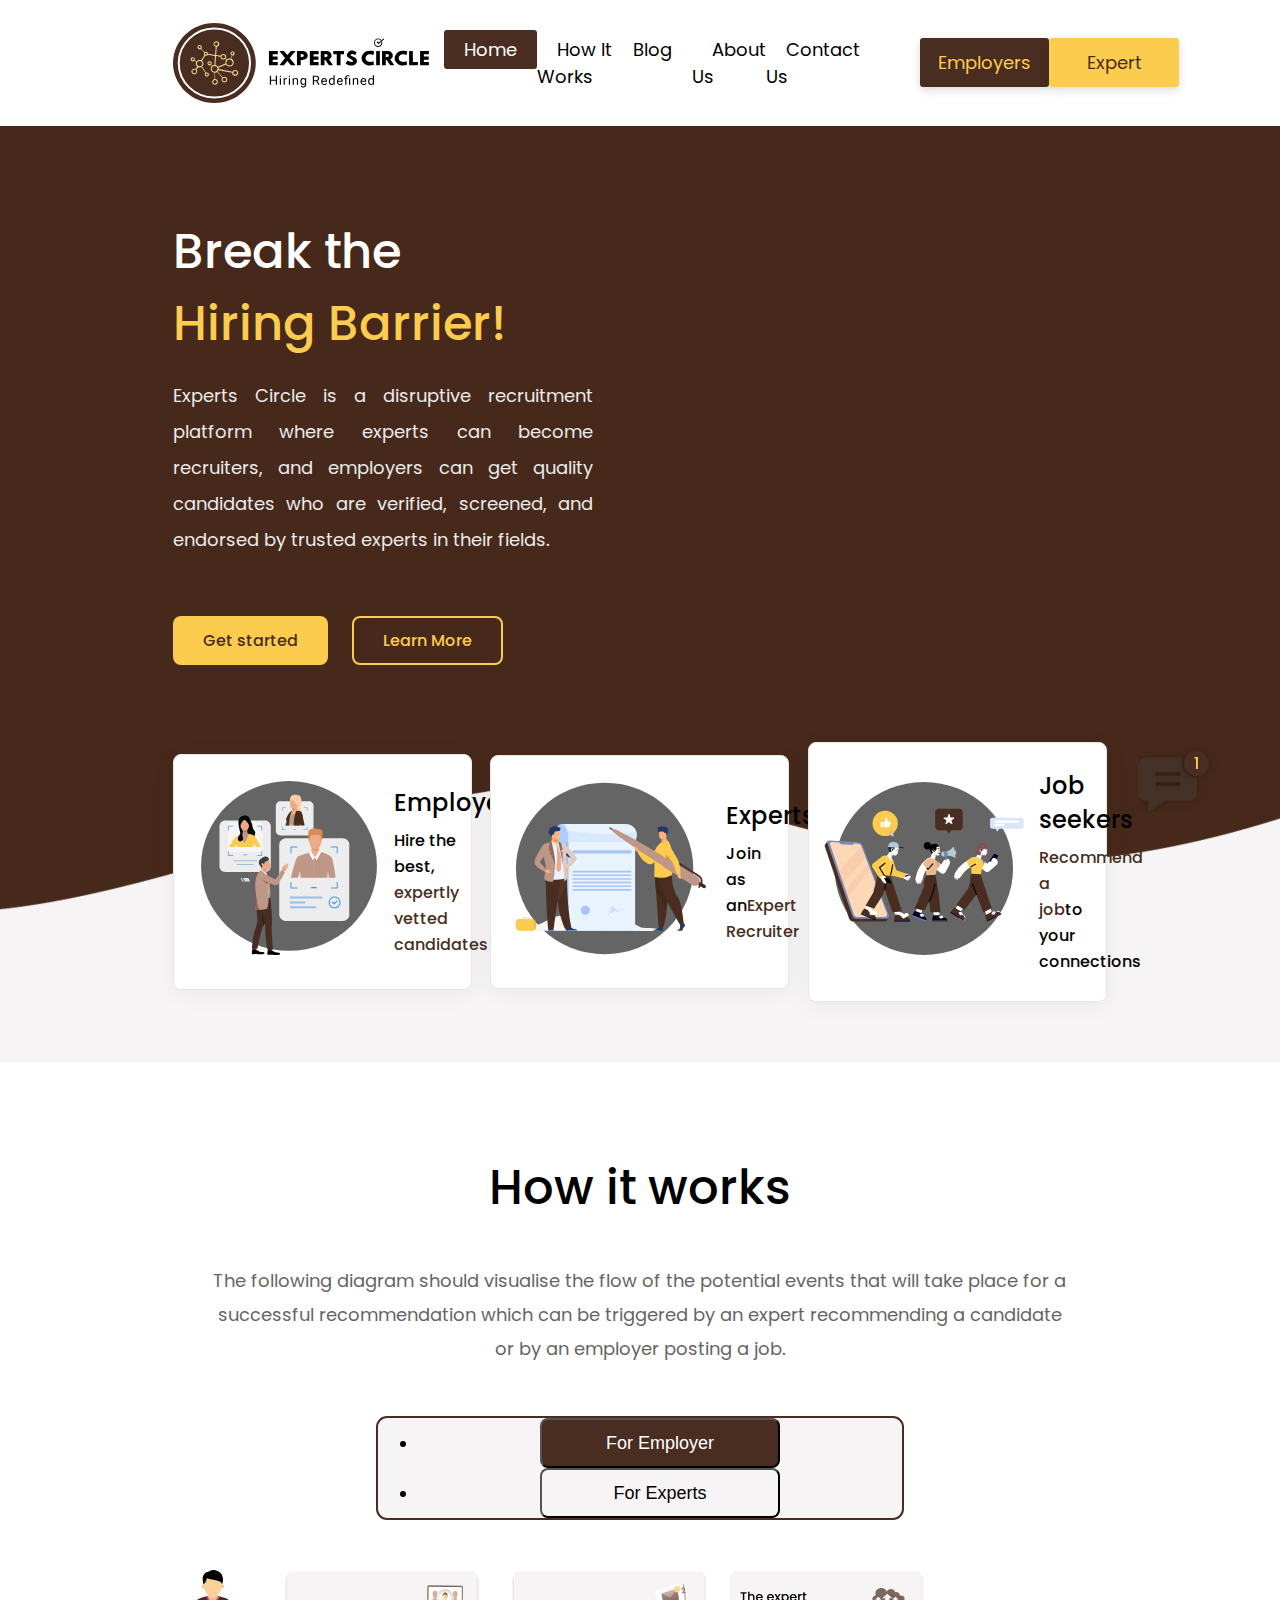
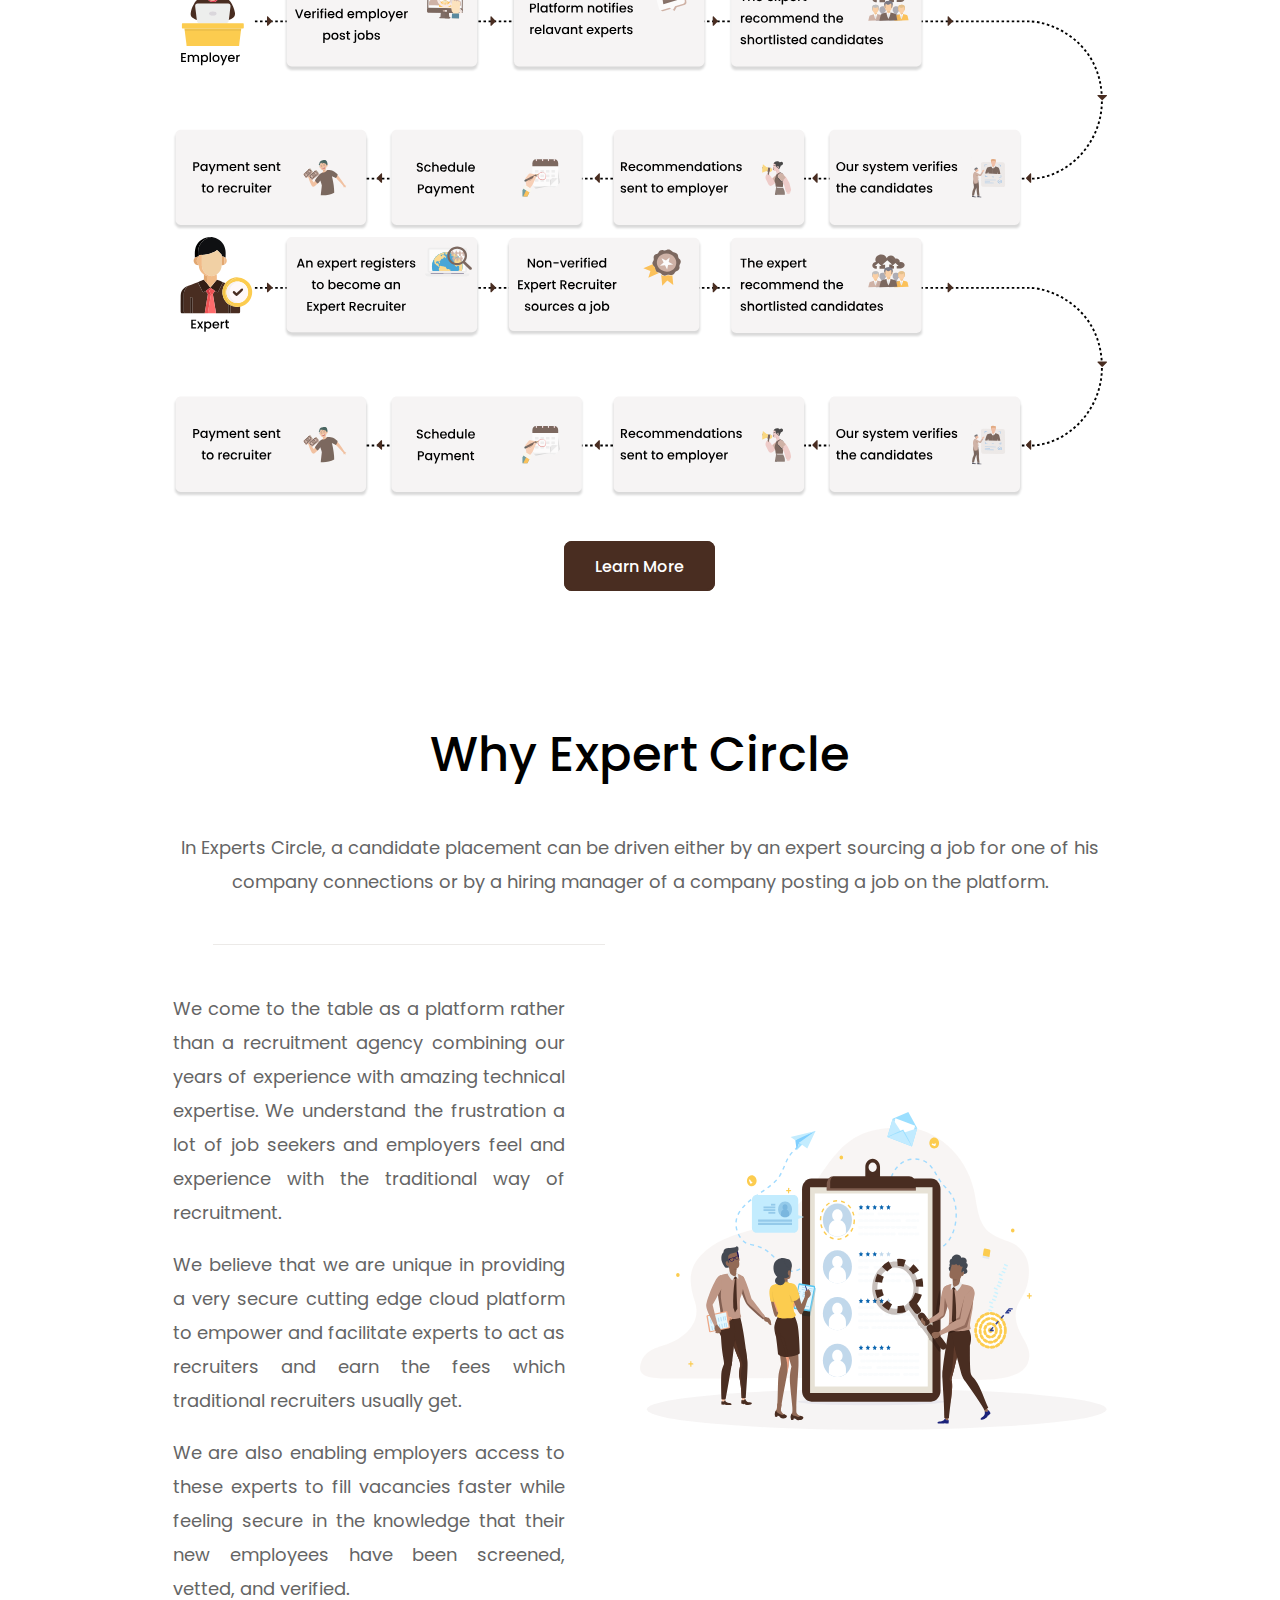
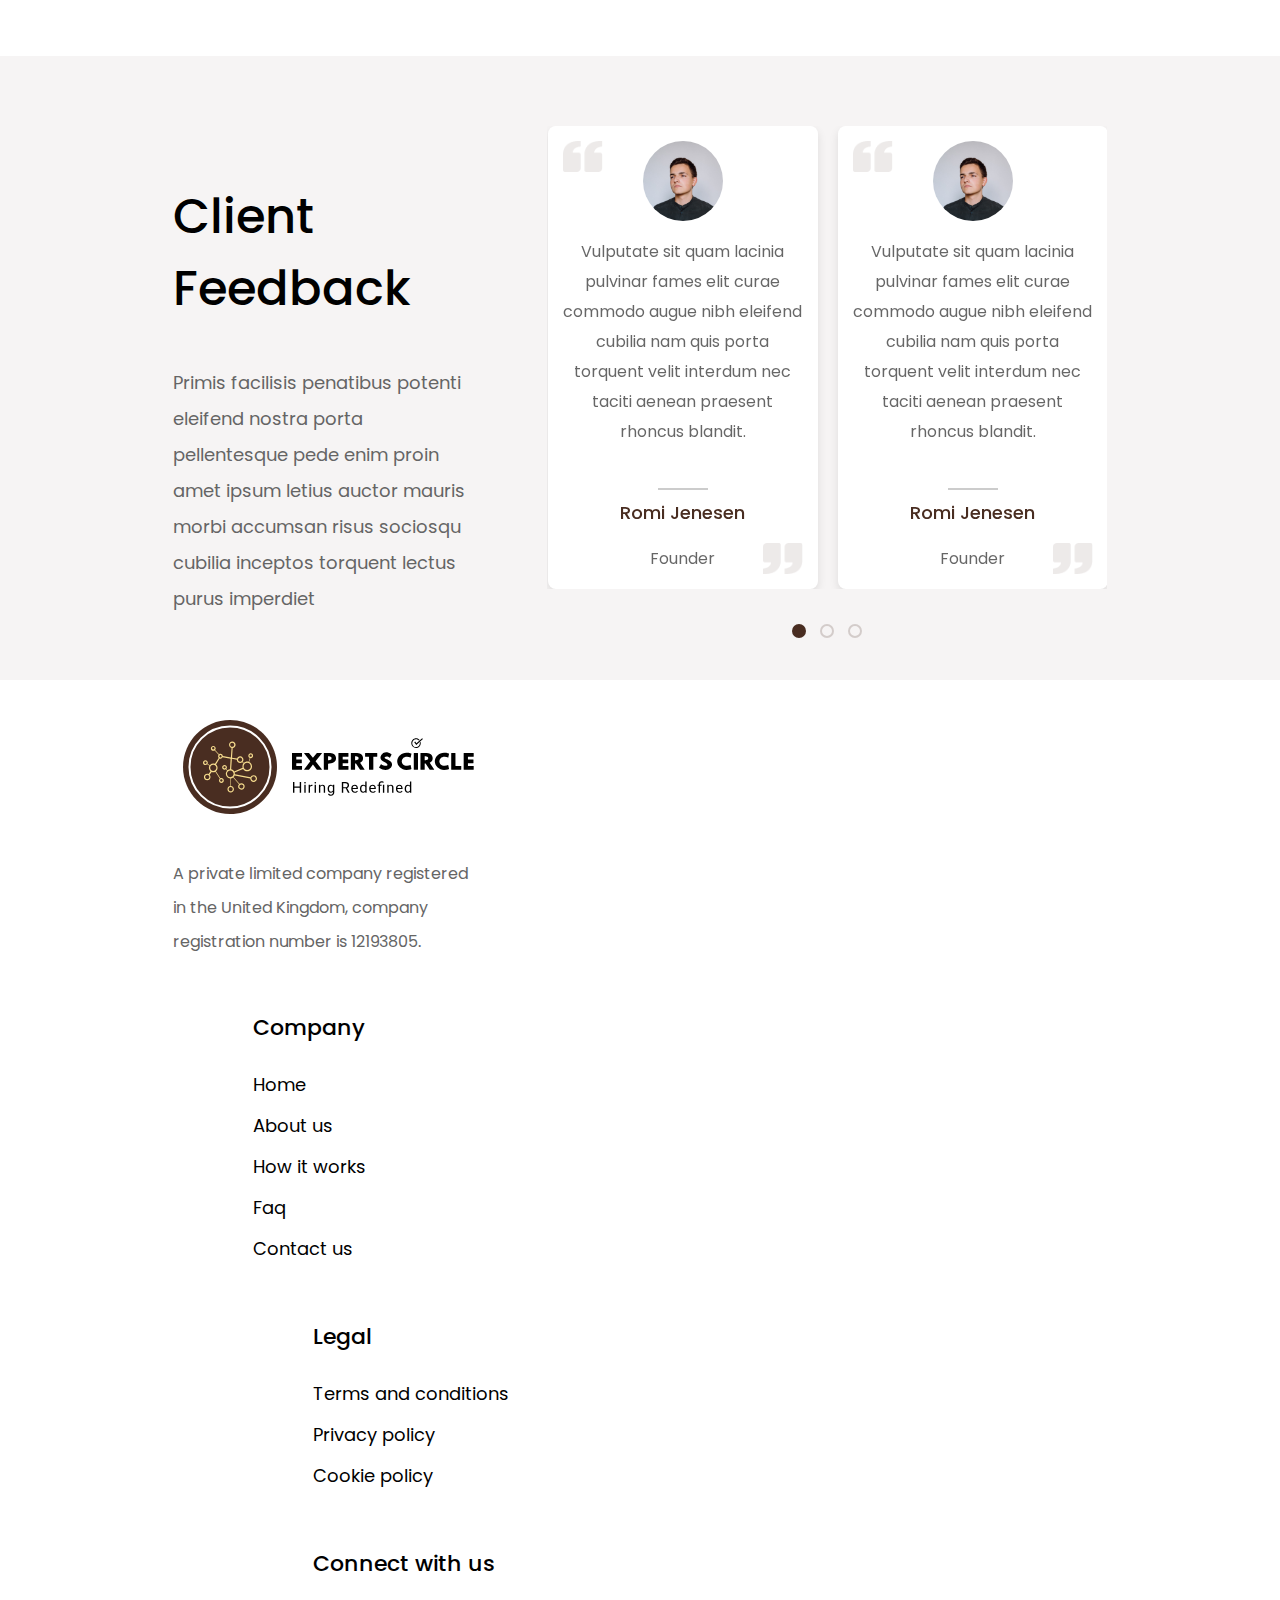
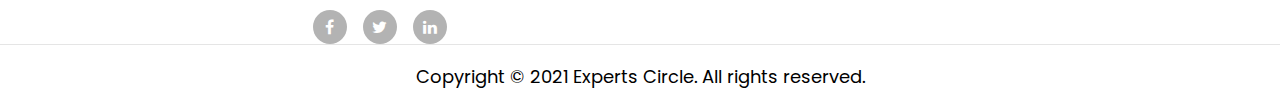
<file: index.html>
<!DOCTYPE html>
<html lang="en">
  <head>
    <meta charset="UTF-8" />
    <meta http-equiv="X-UA-Compatible" content="IE=edge" />
    <meta name="viewport" content="width=device-width, initial-scale=1.0" />
    <title>Experts Circle</title>
    <!-- FavIcon-->
    <link
      rel="apple-touch-icon"
      sizes="180x180"
      href="./assets/favicon/apple-touch-icon.png"
    />
    <link
      rel="icon"
      type="image/png"
      sizes="32x32"
      href="./assets/favicon/favicon-32x32.png"
    />
    <link
      rel="icon"
      type="image/png"
      sizes="16x16"
      href="./assets/favicon/favicon-16x16.png"
    />
    <link rel="manifest" href="./assets/favicon/site.webmanifest" />
    <link
      rel="mask-icon"
      href="./assets/favicon/safari-pinned-tab.svg"
      color="#092C4C"
    />
    <meta name="msapplication-TileColor" content="#092C4C" />
    <meta name="theme-color" content="#092C4C" />
    <!-- Bootstrap CSS -->
    <link
      href="https://cdn.jsdelivr.net/npm/bootstrap@5.1.3/dist/css/bootstrap.min.css"
      rel="stylesheet"
      integrity="sha384-1BmE4kWBq78iYhFldvKuhfTAU6auU8tT94WrHftjDbrCEXSU1oBoqyl2QvZ6jIW3"
      crossorigin="anonymous"
    />
    <!-- Owl  -->
    <link rel="stylesheet" href="./css/owl.carousel.min.css" />
    <link rel="stylesheet" href="./css/owl.theme.default.min.css" />
    <!-- Font Icon  -->
    <link
      href="https://fonts.googleapis.com/icon?family=Material+Icons"
      rel="stylesheet"
    />
    <link
      rel="stylesheet"
      href="https://use.fontawesome.com/releases/v5.7.2/css/all.css"
      integrity="sha384-fnmOCqbTlWIlj8LyTjo7mOUStjsKC4pOpQbqyi7RrhN7udi9RwhKkMHpvLbHG9Sr"
      crossorigin="anonymous"
    />
    <link
      rel="stylesheet"
      href="https://cdnjs.cloudflare.com/ajax/libs/font-awesome/4.7.0/css/font-awesome.min.css"
    />
    <script src="https://ajax.googleapis.com/ajax/libs/jquery/3.4.1/jquery.min.js"></script>
    <script type="module" src="./js/main.js"></script>
    <link rel="stylesheet" href="./css/style.css" />
  </head>
  <body>
    <!-- Header  -->
    <my-header></my-header>
    <!-- Header  -->

    <!-- Break Section  -->
    <div class="break-outer-wrapper">
      <div class="break-section">
        <div class="wrapper">
          <div class="break-inner-top-wrapper">
            <div class="break-inner-top-left">
              <h2>Break the<br /><span>Hiring Barrier!</span></h2>
              <p>
                Experts Circle is a disruptive recruitment platform where
                experts can become recruiters, and employers can get quality
                candidates who are verified, screened, and endorsed by trusted
                experts in their fields.
              </p>
              <div class="start-learn-section">
                <a href="#" class="started">Get started</a>
                <a href="#" class="learn">Learn More</a>
              </div>
            </div>
            <div class="break-inner-top-right">
              <div class="video-section">
                <iframe
                  width="560"
                  height="315"
                  src="https://www.youtube.com/embed/MCdfF-fiRG4"
                  title="YouTube video player"
                  frameborder="0"
                  allow="accelerometer; autoplay; clipboard-write; encrypted-media; gyroscope; picture-in-picture"
                  allowfullscreen
                ></iframe>
              </div>
            </div>
          </div>
        </div>
      </div>
      <div class="category-section">
        <div class="wrapper">
          <div class="category-inner-section">
            <a href="#">
              <div class="employer-section">
                <div class="image-side">
                  <img
                    src="./assets/images/home/employers.svg"
                    alt="employer"
                  />
                </div>
                <div class="para-side">
                  <h5>Employers</h5>
                  <p>
                    <span>Hire the best,</span> expertly<br />vetted candidates
                  </p>
                </div>
              </div>
            </a>
            <a href="#">
              <div class="expert-section">
                <div class="image-side">
                  <img src="./assets/images/home/experts.svg" alt="experts" />
                </div>
                <div class="para-side">
                  <h5>Experts</h5>
                  <p><span>Join as an</span>Expert<br />Recruiter</p>
                </div>
              </div>
            </a>

            <a href="#">
              <div class="job-section">
                <div class="image-side">
                  <img src="./assets/images/home/job.svg" alt="job seekers" />
                </div>
                <div class="para-side">
                  <h5>Job seekers</h5>
                  <p>
                    Recommend a job<span>to<br />your connections</span>
                  </p>
                </div>
              </div>
            </a>
          </div>
        </div>
      </div>
    </div>
    <!-- Break Section  -->

    <!-- How it works  -->
    <div class="how-it-works-section" id="how_it_works">
      <div class="wrapper">
        <div class="how-it-works-inner">
          <h2>How it works</h2>
          <p>
            The following diagram should visualise the flow of the potential
            events that will take place for a successful recommendation which
            can be triggered by an expert recommending a candidate or by an
            employer posting a job.
          </p>
          <div class="mytab-section">
            <ul class="nav nav-pills" id="pills-tab" role="tablist">
              <li class="nav-item" role="presentation">
                <button
                  class="nav-link active employer_tab"
                  id="pills-home-tab"
                  data-bs-toggle="pill"
                  data-bs-target="#pills-home"
                  type="button"
                  role="tab"
                  aria-controls="pills-home"
                  aria-selected="true"
                >
                  For Employer
                </button>
              </li>
              <li class="nav-item" role="presentation">
                <button
                  class="nav-link expert_tab"
                  id="pills-profile-tab"
                  data-bs-toggle="pill"
                  data-bs-target="#pills-profile"
                  type="button"
                  role="tab"
                  aria-controls="pills-profile"
                  aria-selected="false"
                >
                  For Experts
                </button>
              </li>
            </ul>
            <div class="tab-content" id="pills-tabContent">
              <div
                class="tab-pane fade show active"
                id="pills-home"
                role="tabpanel"
                aria-labelledby="pills-home-tab"
              >
                <img
                  src="./assets/images/home/tab-employer.svg"
                  alt="employer"
                />
              </div>
              <div
                class="tab-pane fade"
                id="pills-profile"
                role="tabpanel"
                aria-labelledby="pills-profile-tab"
              >
                <img src="./assets/images/home/tab-expert.svg" alt="expert" />
              </div>
            </div>
            <div class="learn-more-wrapper">
              <a href="#" class="learn-more-link">Learn More</a>
            </div>
          </div>
        </div>
      </div>
    </div>
    <!-- How it works  -->

    <!-- Why expert circle  -->
    <div class="why-expert-circle-section">
      <div class="wrapper">
        <div class="why-expert-inner">
          <h2>Why Expert Circle</h2>
          <p class="top-para">
            In Experts Circle, a candidate placement can be driven either by an
            expert sourcing a job for one of his company connections or by a
            hiring manager of a company posting a job on the platform.
          </p>
          <div class="why-expert-bottom-wrapper">
            <div class="expert-bottom-left">
              <p>
                We come to the table as a platform rather than a recruitment
                agency combining our years of experience with amazing technical
                expertise. We understand the frustration a lot of job seekers
                and employers feel and experience with the traditional way of
                recruitment.
              </p>
              <p>
                We believe that we are unique in providing a very secure cutting
                edge cloud platform to empower and facilitate experts to act as
                recruiters and earn the fees which traditional recruiters
                usually get.
              </p>
              <p>
                We are also enabling employers access to these experts to fill
                vacancies faster while feeling secure in the knowledge that
                their new employees have been screened, vetted, and verified.
              </p>
            </div>
            <div class="expert-bottom-right">
              <img
                src="./assets/images/home/why-exper-img.svg"
                alt="why-expert-image"
              />
            </div>
          </div>
        </div>
      </div>
    </div>
    <!-- Why expert circle  -->

    <!-- Client Feedback  -->
    <div class="client-feedback-section">
      <div class="wrapper">
        <div class="client-feedback-inner">
          <div class="client-feedback-left">
            <h2>Client Feedback</h2>
            <p>
              Primis facilisis penatibus potenti eleifend nostra porta
              pellentesque pede enim proin amet ipsum letius auctor mauris morbi
              accumsan risus sociosqu cubilia inceptos torquent lectus purus
              imperdiet
            </p>
          </div>
          <div class="client-feedback-right">
            <div class="feedback-slider">
              <div class="owl-carousel owl-theme">
                <div class="item">
                  <div class="slider-inner">
                    <div class="slider">
                      <div class="user-image">
                        <img src="./assets/images/home/user.png" alt="" />
                      </div>
                      <p>
                        Vulputate sit quam lacinia pulvinar fames elit curae
                        commodo augue nibh eleifend cubilia nam quis porta
                        torquent velit interdum nec taciti aenean praesent
                        rhoncus blandit.
                      </p>
                      <h6>Romi Jenesen</h6>
                      <p class="status">Founder</p>
                    </div>
                    <img
                      class="quote-left"
                      src="./assets/images/home/quote-left.png"
                      alt=""
                    />
                    <img
                      class="quote-right"
                      src="./assets/images/home/quote-right.png"
                      alt=""
                    />
                  </div>
                </div>
                <div class="item">
                  <div class="slider-inner">
                    <div class="slider">
                      <div class="user-image">
                        <img src="./assets/images/home/user.png" alt="" />
                      </div>
                      <p>
                        Vulputate sit quam lacinia pulvinar fames elit curae
                        commodo augue nibh eleifend cubilia nam quis porta
                        torquent velit interdum nec taciti aenean praesent
                        rhoncus blandit.
                      </p>
                      <h6>Romi Jenesen</h6>
                      <p class="status">Founder</p>
                    </div>
                    <img
                      class="quote-left"
                      src="./assets/images/home/quote-left.png"
                      alt=""
                    />
                    <img
                      class="quote-right"
                      src="./assets/images/home/quote-right.png"
                      alt=""
                    />
                  </div>
                </div>
                <div class="item">
                  <div class="slider-inner">
                    <div class="slider">
                      <div class="user-image">
                        <img src="./assets/images/home/user.png" alt="" />
                      </div>
                      <p>
                        Vulputate sit quam lacinia pulvinar fames elit curae
                        commodo augue nibh eleifend cubilia nam quis porta
                        torquent velit interdum nec taciti aenean praesent
                        rhoncus blandit.
                      </p>
                      <h6>Romi Jenesen</h6>
                      <p class="status">Founder</p>
                    </div>
                    <img
                      class="quote-left"
                      src="./assets/images/home/quote-left.png"
                      alt=""
                    />
                    <img
                      class="quote-right"
                      src="./assets/images/home/quote-right.png"
                      alt=""
                    />
                  </div>
                </div>
                <div class="item">
                  <div class="slider-inner">
                    <div class="slider">
                      <div class="user-image">
                        <img src="./assets/images/home/user.png" alt="" />
                      </div>
                      <p>
                        Vulputate sit quam lacinia pulvinar fames elit curae
                        commodo augue nibh eleifend cubilia nam quis porta
                        torquent velit interdum nec taciti aenean praesent
                        rhoncus blandit.
                      </p>
                      <h6>Romi Jenesen</h6>
                      <p class="status">Founder</p>
                    </div>
                    <img
                      class="quote-left"
                      src="./assets/images/home/quote-left.png"
                      alt=""
                    />
                    <img
                      class="quote-right"
                      src="./assets/images/home/quote-right.png"
                      alt=""
                    />
                  </div>
                </div>
                <div class="item">
                  <div class="slider-inner">
                    <div class="slider">
                      <div class="user-image">
                        <img src="./assets/images/home/user.png" alt="" />
                      </div>
                      <p>
                        Vulputate sit quam lacinia pulvinar fames elit curae
                        commodo augue nibh eleifend cubilia nam quis porta
                        torquent velit interdum nec taciti aenean praesent
                        rhoncus blandit.
                      </p>
                      <h6>Romi Jenesen</h6>
                      <p class="status">Founder</p>
                    </div>
                    <img
                      class="quote-left"
                      src="./assets/images/home/quote-left.png"
                      alt=""
                    />
                    <img
                      class="quote-right"
                      src="./assets/images/home/quote-right.png"
                      alt=""
                    />
                  </div>
                </div>
              </div>
            </div>
          </div>
        </div>
      </div>
    </div>
    <!-- Client Feedback  -->

    <!-- Message  -->
    <div class="message-wrapper">
      <a href="#"
        ><img src="./assets/images/home/message.svg" alt="" />
        <div class="message_count"><span>1</span></div>
      </a>
    </div>

    <!-- Footer  -->
    <my-footer></my-footer>
    <!-- Footer  -->

    <!-- Option 1: Bootstrap Bundle with Popper -->
    <script
      src="https://cdn.jsdelivr.net/npm/bootstrap@5.1.3/dist/js/bootstrap.bundle.min.js"
      integrity="sha384-ka7Sk0Gln4gmtz2MlQnikT1wXgYsOg+OMhuP+IlRH9sENBO0LRn5q+8nbTov4+1p"
      crossorigin="anonymous"
    ></script>
    <!-- Owl  -->
    <script src="./js/owl.carousel.min.js"></script>
  </body>
</html>
</file>
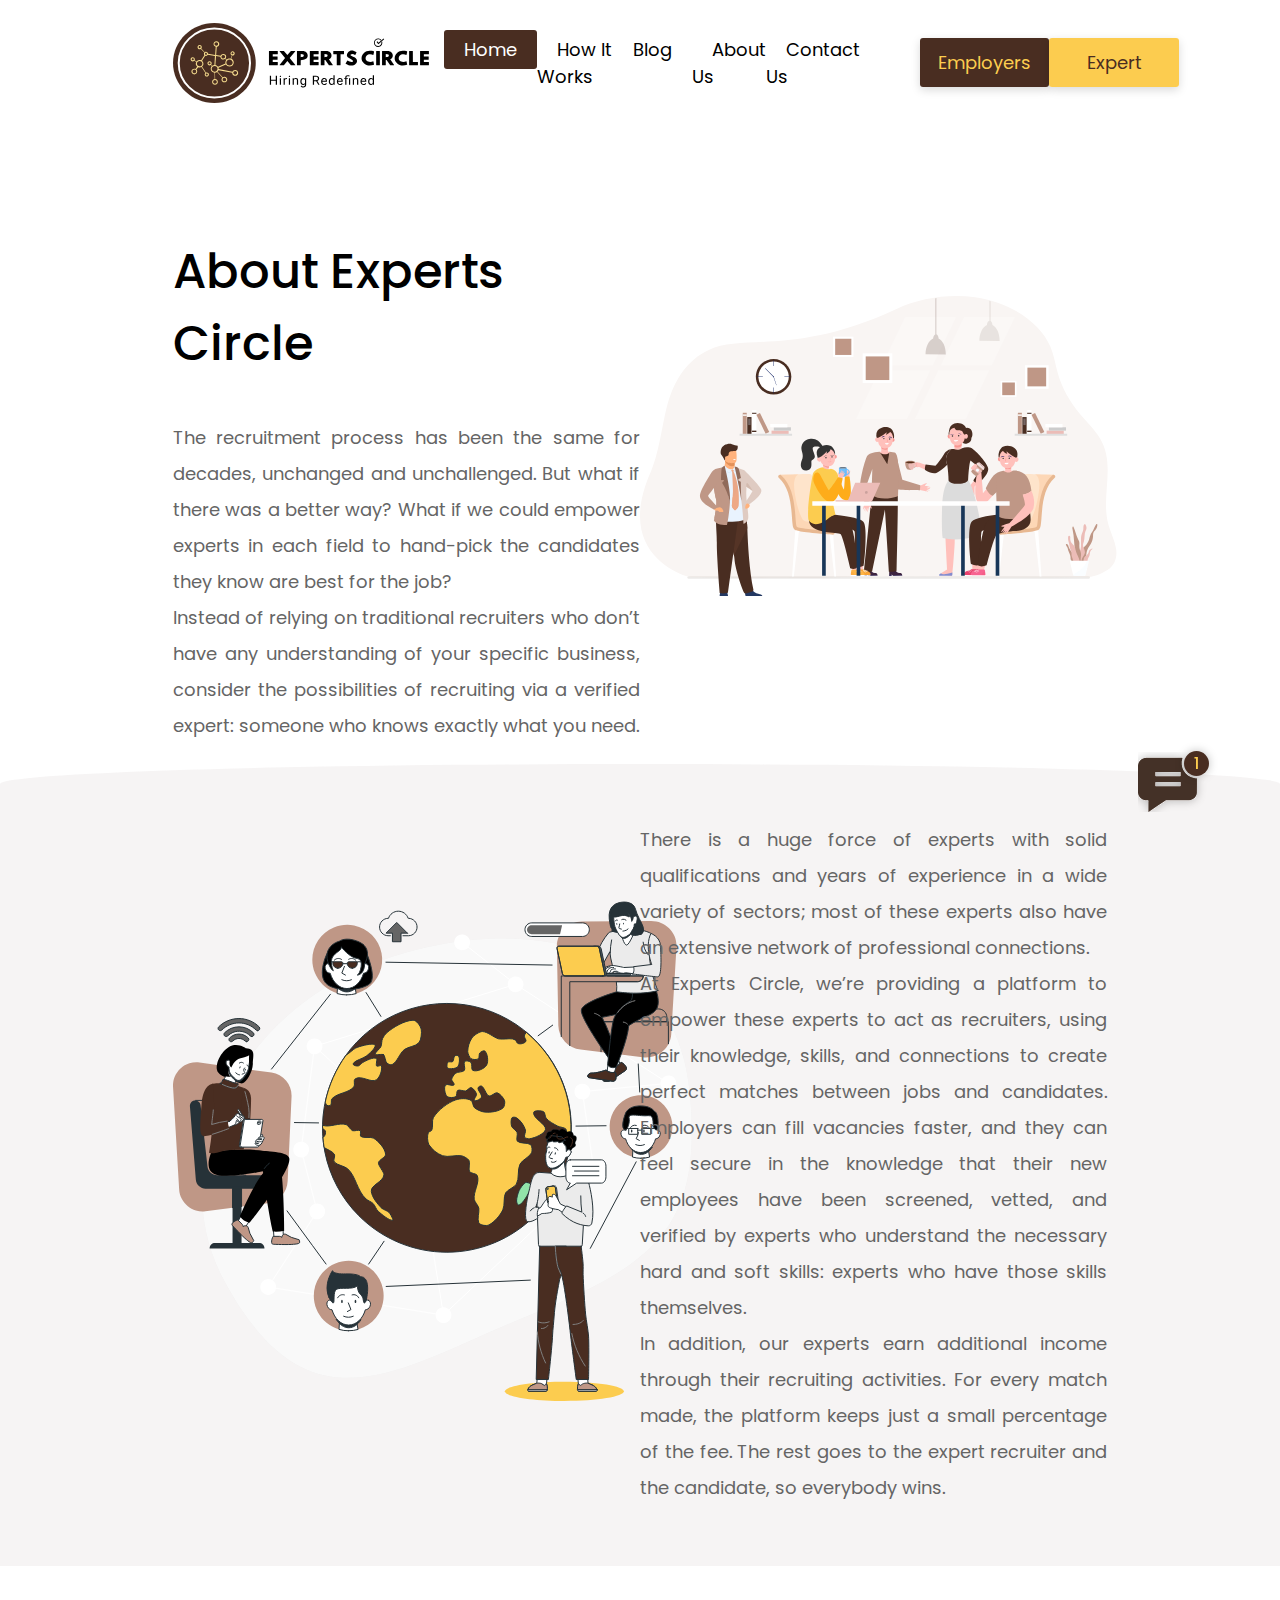
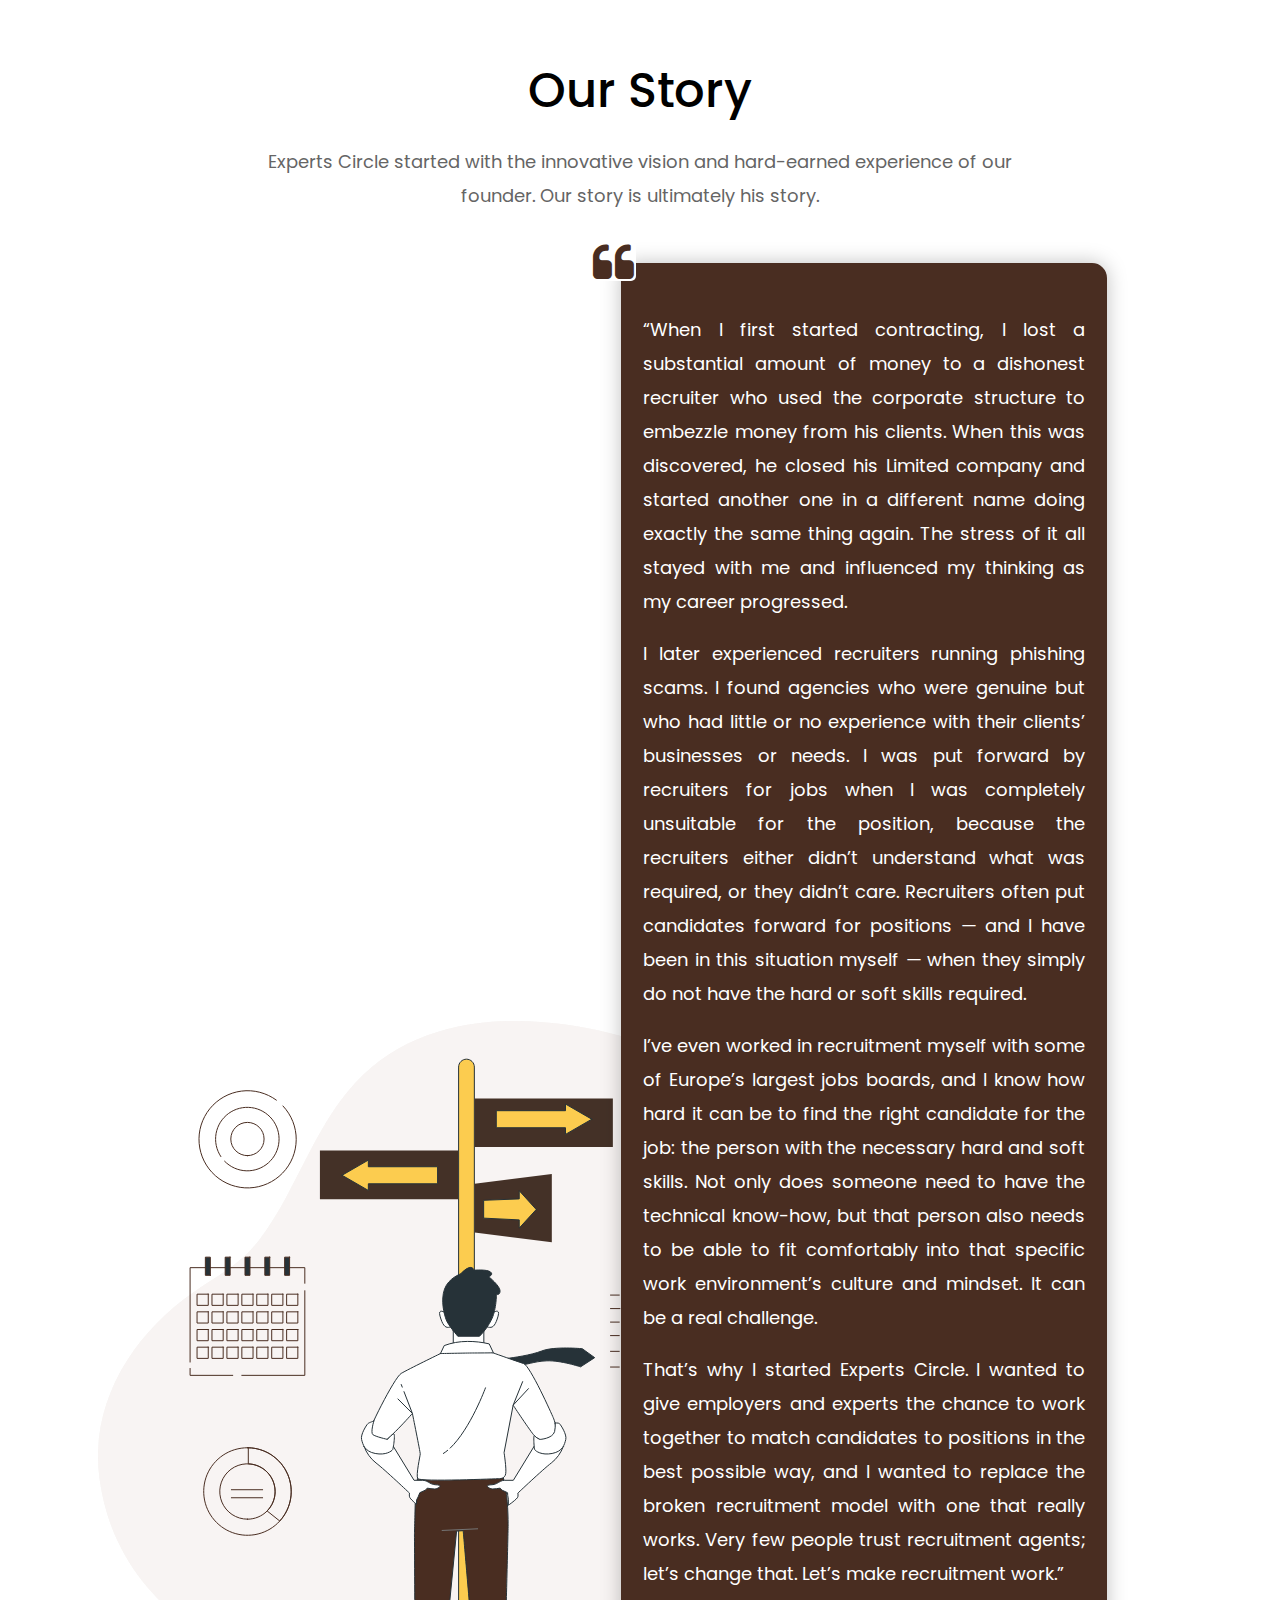
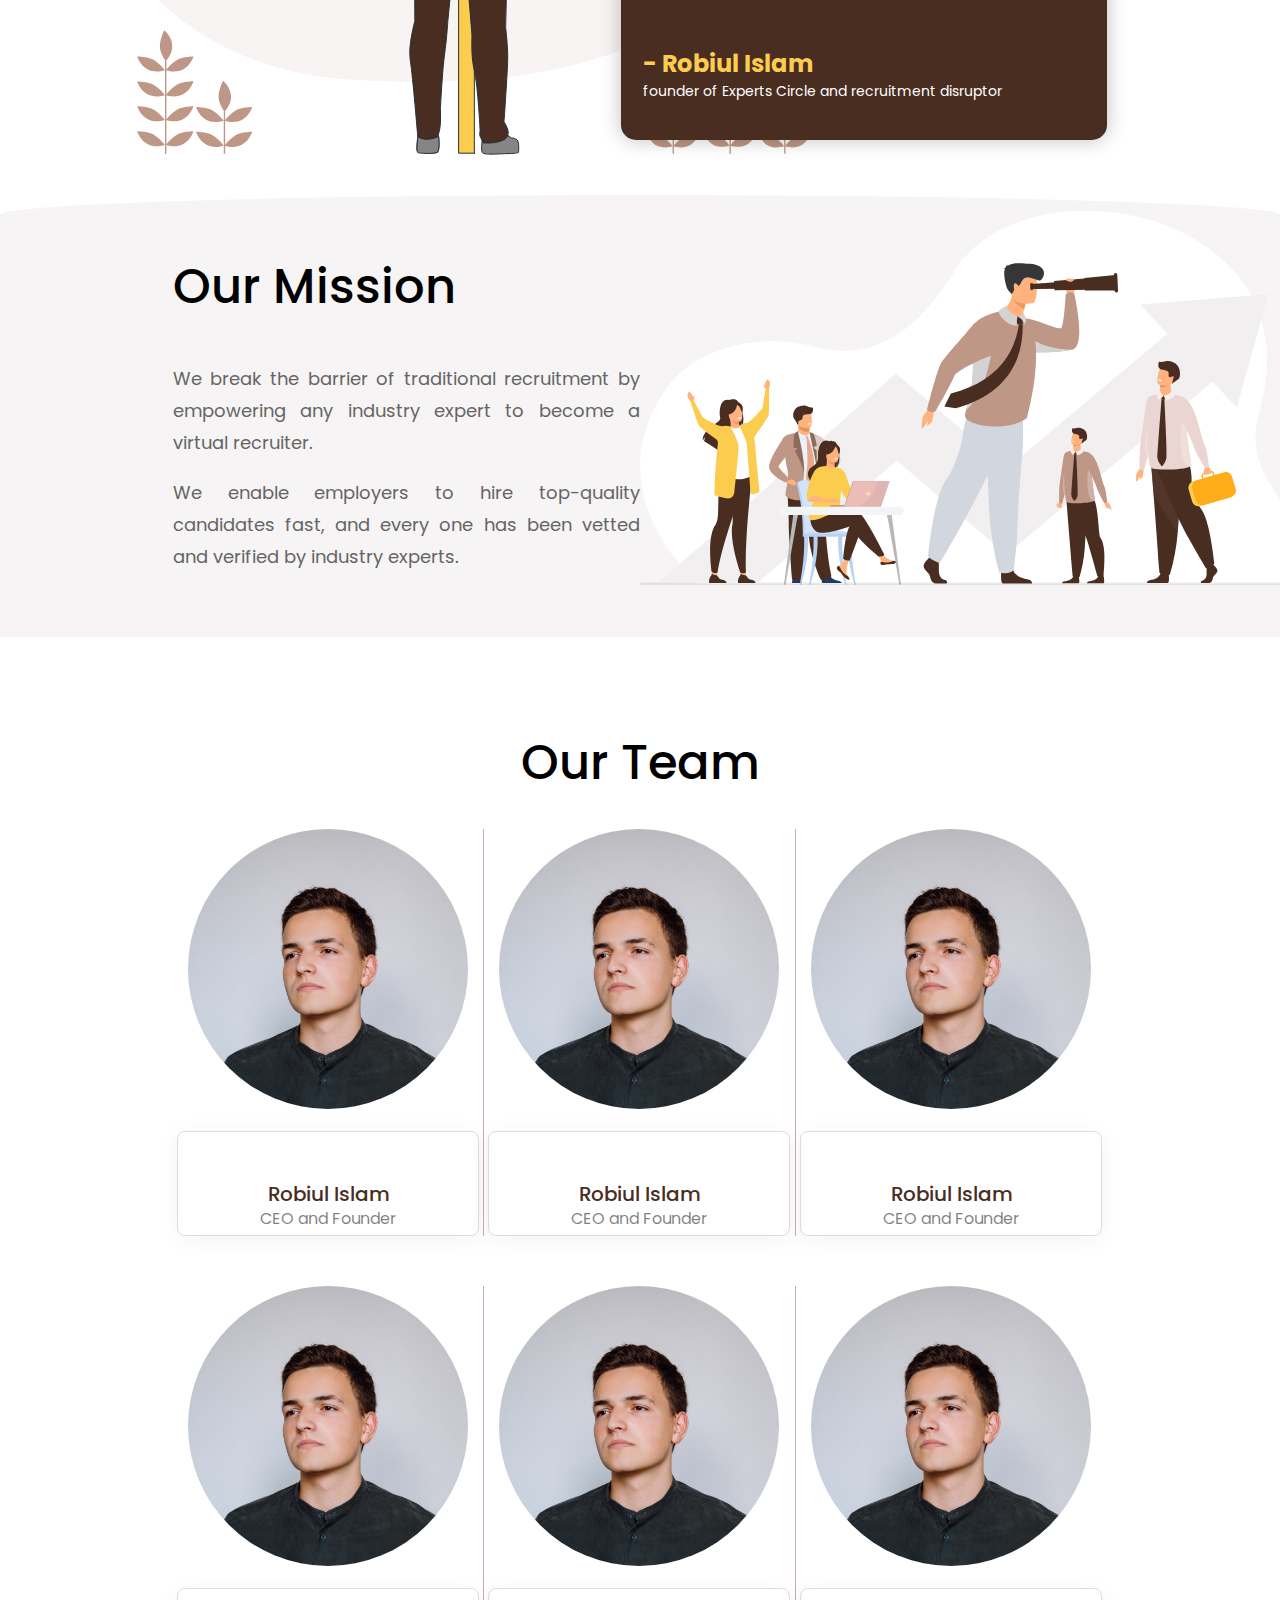
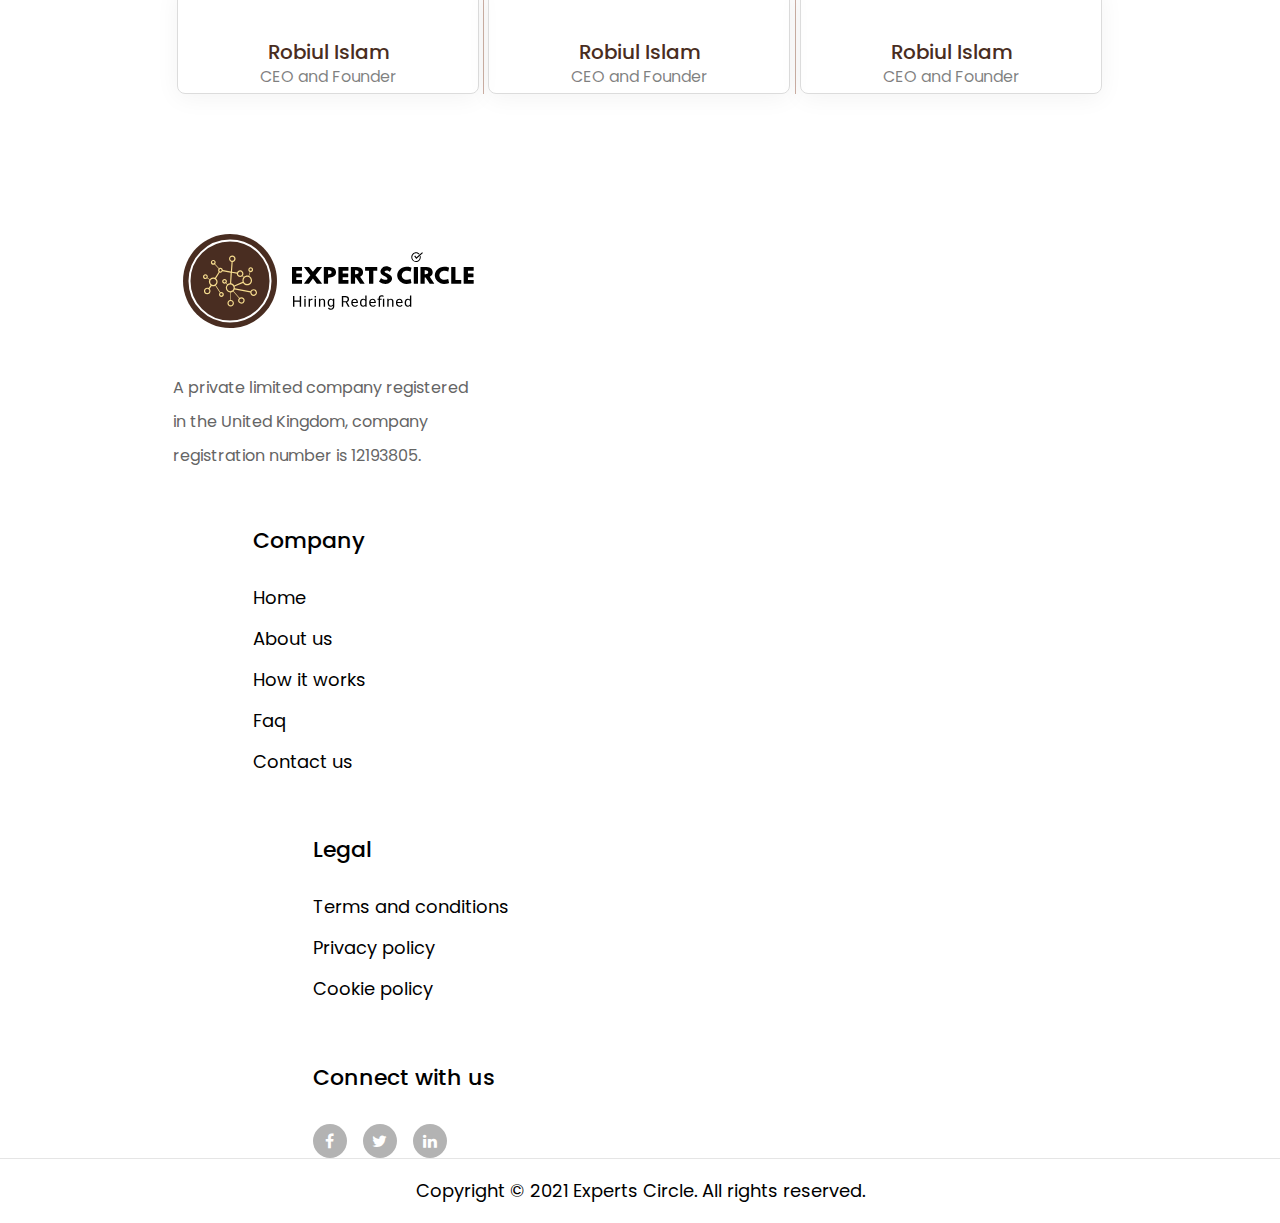
<file: about.html>
<!DOCTYPE html>
<html lang="en">
  <head>
    <meta charset="UTF-8" />
    <meta http-equiv="X-UA-Compatible" content="IE=edge" />
    <meta name="viewport" content="width=device-width, initial-scale=1.0" />
    <title>Experts Circle</title>
    <!-- FavIcon-->
    <link
      rel="apple-touch-icon"
      sizes="180x180"
      href="./assets/favicon/apple-touch-icon.png"
    />
    <link
      rel="icon"
      type="image/png"
      sizes="32x32"
      href="./assets/favicon/favicon-32x32.png"
    />
    <link
      rel="icon"
      type="image/png"
      sizes="16x16"
      href="./assets/favicon/favicon-16x16.png"
    />
    <link rel="manifest" href="./assets/favicon/site.webmanifest" />
    <link
      rel="mask-icon"
      href="./assets/favicon/safari-pinned-tab.svg"
      color="#092C4C"
    />
    <meta name="msapplication-TileColor" content="#092C4C" />
    <meta name="theme-color" content="#092C4C" />
    <!-- Bootstrap CSS -->
    <link
      href="https://cdn.jsdelivr.net/npm/bootstrap@5.1.3/dist/css/bootstrap.min.css"
      rel="stylesheet"
      integrity="sha384-1BmE4kWBq78iYhFldvKuhfTAU6auU8tT94WrHftjDbrCEXSU1oBoqyl2QvZ6jIW3"
      crossorigin="anonymous"
    />
    <!-- Owl  -->
    <link rel="stylesheet" href="./css/owl.carousel.min.css" />
    <link rel="stylesheet" href="./css/owl.theme.default.min.css" />
    <!-- Font Icon  -->
    <link
      href="https://fonts.googleapis.com/icon?family=Material+Icons"
      rel="stylesheet"
    />
    <link
      rel="stylesheet"
      href="https://use.fontawesome.com/releases/v5.7.2/css/all.css"
      integrity="sha384-fnmOCqbTlWIlj8LyTjo7mOUStjsKC4pOpQbqyi7RrhN7udi9RwhKkMHpvLbHG9Sr"
      crossorigin="anonymous"
    />
    <link
      rel="stylesheet"
      href="https://cdnjs.cloudflare.com/ajax/libs/font-awesome/4.7.0/css/font-awesome.min.css"
    />
    <script src="https://ajax.googleapis.com/ajax/libs/jquery/3.4.1/jquery.min.js"></script>
    <script type="module" src="./js/main.js"></script>
    <link rel="stylesheet" href="./css/style.css" />
  </head>
  <body>
    <!-- Header  -->
    <my-header></my-header>
    <!-- Header  -->

    <!-- About top Section  -->
    <div class="about-top-section">
        <div class="wrapper">
            <div class="about-top-inner">
                <div class="about-top-left">
                    <h2>About Experts Circle</h2>
                    <p>The recruitment process has been the same for decades, unchanged and unchallenged. But what if there was a better way? What if we could empower experts in each field to hand-pick the candidates they know are best for the job?<br/> 
                        Instead of relying on traditional recruiters who don’t have any understanding of your specific business, consider the possibilities of recruiting via a verified expert: someone who knows exactly what you need.
                        </p>
                </div>
                <div class="about-top-right">
                    <img src="./assets/images/about/about-top-img.svg" alt="">
                </div>
            </div>
        </div>
    </div>
    <!-- About top Section  -->
    <!-- About Second Section  -->
    <div class="about-second-section">
        <div class="wrapper">
            <div class="about-second-inner">
                <div class="about-second-left">
                    <img src="./assets/images/about/about-top-second-img.svg" alt="">
                </div>
                <div class="about-second-right">
                    <p>There is a huge force of experts with solid qualifications and years of experience in a wide variety of sectors; most of these experts also have an extensive network of professional connections.<br/> 
                        At Experts Circle, we’re providing a platform to empower these experts to act as recruiters, using their knowledge, skills, and connections to create perfect matches between jobs and candidates. Employers can fill vacancies faster, and they can feel secure in the knowledge that their new employees have been screened, vetted, and verified by experts who understand the necessary hard and soft skills: experts who have those skills themselves.<br/>
                        In addition, our experts earn additional income through their recruiting activities. For every match made, the platform keeps just a small percentage of the fee. The rest goes to the expert recruiter and the candidate, so everybody wins.
                        </p>
                </div>
            </div>
        </div>
    </div>
    <!-- About Second Section  -->

    <!-- Our Story Section  -->
    <div class="our-story-section">
        <div class="wrapper">
            <h2>Our Story</h2>
            <p>Experts Circle started with the innovative vision and hard-earned experience of our founder. Our story is ultimately his story.</p>
            <div class="our-story-inner">
                <div class="our-story-left">
                    <img src="./assets/images/about/our-story-img.svg" alt="">
                </div>
                <div class="our-story-right">
                    <div class="story-para">
                        <div class="quote">
                            <i class="fa fa-quote-left" aria-hidden="true"></i>
                        </div>
                        <p>“When I first started contracting, I lost a substantial amount of money to a dishonest recruiter who used the corporate structure to embezzle money from his clients. When this was discovered, he closed his Limited company and started another one in a different name doing exactly the same thing again. The stress of it all stayed with me and influenced my thinking as my career progressed.</p>
                            <p>
                            I later experienced recruiters running phishing scams. I found agencies who were genuine but who had little or no experience with their clients’ businesses or needs. I was put forward by recruiters for jobs when I was completely unsuitable for the position, because the recruiters either didn’t understand what was required, or they didn’t care. Recruiters often put candidates forward for positions — and I have been in this situation myself — when they simply do not have the hard or soft skills required.</p>
                           <p> 
                            I’ve even worked in recruitment myself with some of Europe’s largest jobs boards, and I know how hard it can be to find the right candidate for the job: the person with the necessary hard and soft skills. Not only does someone need to have the technical know-how, but that person also needs to be able to fit comfortably into that specific work environment’s culture and mindset. It can be a real challenge.</p>
                            <p>
                            That’s why I started Experts Circle. I wanted to give employers and experts the chance to work together to match candidates to positions in the best possible way, and I wanted to replace the broken recruitment model with one that really works. Very few people trust recruitment agents; let’s change that. Let’s make recruitment work.”
                            </p>
                            <h6>- Robiul Islam</h6>
                            <p class="founder">founder of Experts Circle and recruitment disruptor
                            </p>
                    </div>
                </div>
            </div>
        </div>
    </div>
    <!-- Our Story Section  -->

    <!-- Our Mission  -->
    <div class="our-mission-section">
        <div class="wrapper">
            <div class="our-mission-inner">
                <div class="our-mission-left">
                    <h2>Our Mission</h2>
                    <p>We break the barrier of traditional recruitment by empowering any industry expert to become a virtual recruiter.</p>
                    <p>We enable employers to hire top-quality candidates fast, and every one has been vetted and verified by industry experts.</p>
                </div>
                <div class="our-mission-right">
                   <img src="./assets/images/about/our-mission-img.svg" alt="">
                </div>
            </div>
        </div>
    </div>
    <!-- Our Mission  -->
   
    <!-- Our Team Section  -->
    <div class="our-team-section">
        <h2>Our Team</h2>
        <div class="wrapper">
            <div class="our-team-inner">
                <div class="team-border our-team">
                    <div class="team">
                        <img src="./assets/images/about/user.png" alt="">
                        <div class="name">
                            <h6>Robiul Islam</h6>
                            <p>CEO and Founder</p>
                        </div>
                    </div>
                </div>
                <div class="team-border our-team">
                    <div class="team">
                        <img src="./assets/images/about/user.png" alt="">
                        <div class="name">
                            <h6>Robiul Islam</h6>
                            <p>CEO and Founder</p>
                        </div>
                    </div>
                </div>
                <div class="our-team">
                    <div class="team">
                        <img src="./assets/images/about/user.png" alt="">
                        <div class="name">
                            <h6>Robiul Islam</h6>
                            <p>CEO and Founder</p>
                        </div>
                    </div>
                </div>
                <div class="team-border our-team">
                    <div class="team">
                        <img src="./assets/images/about/user.png" alt="">
                        <div class="name">
                            <h6>Robiul Islam</h6>
                            <p>CEO and Founder</p>
                        </div>
                    </div>
                </div>
                <div class="team-border our-team">
                    <div class="team">
                        <img src="./assets/images/about/user.png" alt="">
                        <div class="name">
                            <h6>Robiul Islam</h6>
                            <p>CEO and Founder</p>
                        </div>
                    </div>
                </div>
                <div class="our-team">
                    <div class="team">
                        <img src="./assets/images/about/user.png" alt="">
                        <div class="name">
                            <h6>Robiul Islam</h6>
                            <p>CEO and Founder</p>
                        </div>
                    </div>
                </div>
            </div>
        </div>
    </div>
    <!-- Our Team Section  -->

  

  

   

    <!-- Message  -->
    <div class="message-wrapper">
      <a href="#"
        ><img src="./assets/images/home/message.svg" alt="" />
        <div class="message_count"><span>1</span></div>
      </a>
    </div>

    <!-- Footer  -->
    <my-footer></my-footer>
    <!-- Footer  -->

    <!-- Option 1: Bootstrap Bundle with Popper -->
    <script
      src="https://cdn.jsdelivr.net/npm/bootstrap@5.1.3/dist/js/bootstrap.bundle.min.js"
      integrity="sha384-ka7Sk0Gln4gmtz2MlQnikT1wXgYsOg+OMhuP+IlRH9sENBO0LRn5q+8nbTov4+1p"
      crossorigin="anonymous"
    ></script>
    <!-- Owl  -->
    <script src="./js/owl.carousel.min.js"></script>
  </body>
</html>
</file>
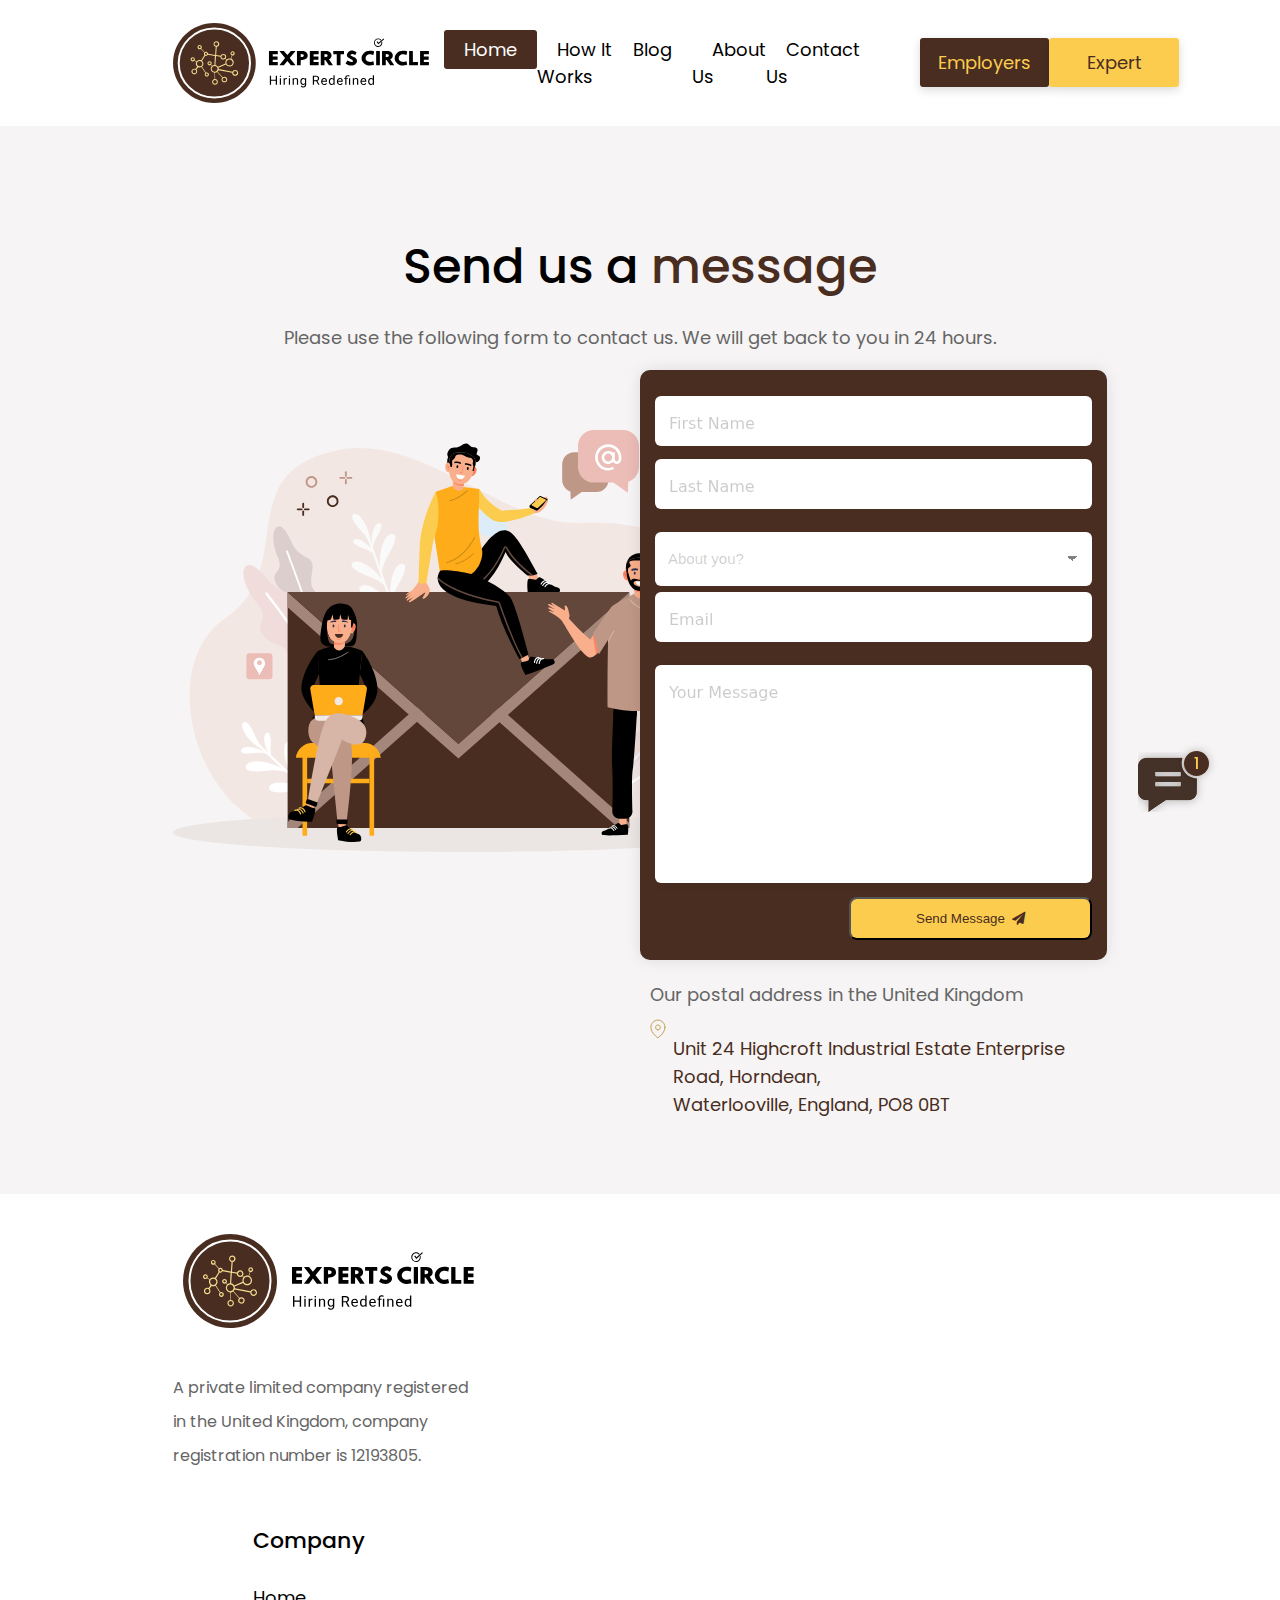
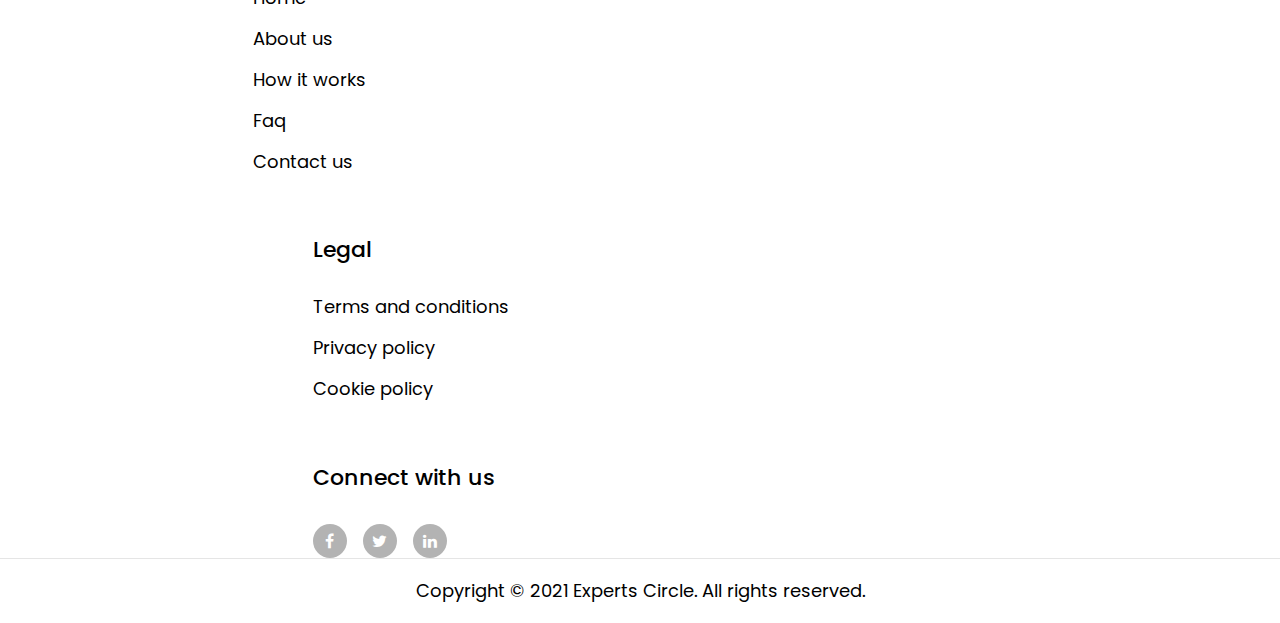
<file: contact.html>
<!DOCTYPE html>
<html lang="en">
  <head>
    <meta charset="UTF-8" />
    <meta http-equiv="X-UA-Compatible" content="IE=edge" />
    <meta name="viewport" content="width=device-width, initial-scale=1.0" />
    <title>Experts Circle</title>
    <!-- FavIcon-->
    <link
      rel="apple-touch-icon"
      sizes="180x180"
      href="./assets/favicon/apple-touch-icon.png"
    />
    <link
      rel="icon"
      type="image/png"
      sizes="32x32"
      href="./assets/favicon/favicon-32x32.png"
    />
    <link
      rel="icon"
      type="image/png"
      sizes="16x16"
      href="./assets/favicon/favicon-16x16.png"
    />
    <link rel="manifest" href="./assets/favicon/site.webmanifest" />
    <link
      rel="mask-icon"
      href="./assets/favicon/safari-pinned-tab.svg"
      color="#092C4C"
    />
    <meta name="msapplication-TileColor" content="#092C4C" />
    <meta name="theme-color" content="#092C4C" />
    <!-- Bootstrap CSS -->
    <link
      href="https://cdn.jsdelivr.net/npm/bootstrap@5.1.3/dist/css/bootstrap.min.css"
      rel="stylesheet"
      integrity="sha384-1BmE4kWBq78iYhFldvKuhfTAU6auU8tT94WrHftjDbrCEXSU1oBoqyl2QvZ6jIW3"
      crossorigin="anonymous"
    />
    <!-- Owl  -->
    <link rel="stylesheet" href="./css/owl.carousel.min.css" />
    <link rel="stylesheet" href="./css/owl.theme.default.min.css" />
    <!-- Font Icon  -->
    <link
      href="https://fonts.googleapis.com/icon?family=Material+Icons"
      rel="stylesheet"
    />
    <link
      rel="stylesheet"
      href="https://use.fontawesome.com/releases/v5.7.2/css/all.css"
      integrity="sha384-fnmOCqbTlWIlj8LyTjo7mOUStjsKC4pOpQbqyi7RrhN7udi9RwhKkMHpvLbHG9Sr"
      crossorigin="anonymous"
    />
    <link
      rel="stylesheet"
      href="https://cdnjs.cloudflare.com/ajax/libs/font-awesome/4.7.0/css/font-awesome.min.css"
    />
    <script src="https://ajax.googleapis.com/ajax/libs/jquery/3.4.1/jquery.min.js"></script>
    <script type="module" src="./js/main.js"></script>
    <link rel="stylesheet" href="./css/contact.css">
    <link rel="stylesheet" href="./css/style.css" />
  </head>
  <body>
    <!-- Header  -->
    <my-header></my-header>
    <!-- Header  -->

  
     <!-- Contact Message  -->
     <div class="contact-message-wrapper">
        <!-- Contact us  -->
        <div class="contact-us-wrapper">
          <div class="wrapper">
            <div class="contact-inner">
              <h2>Send us a <span>message</span></h2>
              <p>
                Please use the following form to contact us. We will get back to you in 24 hours. 
              </p>
            </div>
          </div>
        </div>
        <!-- Contact us  -->

        <!-- Contact form  -->
        <div class="contact-form-wrapper">
          <!-- <h3>Send us a <span>message</span></h3>
          <p>
            Please use the following form to contact us. We will get back to you
            in 24 hours.
          </p> -->
          <div class="wrapper form-container">
            <div class="">
              <div class="contact-inner">
                <div class="contact-left">
                  <div class="form-left">
                    <img src="./assets/images/contact/contact.svg" alt="" />
                  </div>
                </div>
                <div class="contact-right">
                  <div class="myform-container">
                    <form
                      method="POST"
                      class="gform mb-3"
                      data-email="robiul.islam.uk@gmail.com"
                      action="https://script.google.com/macros/s/AKfycbxm-MALyRRMCmK7DLOb5GEMWTIBwwi3Gcs66E0LZrtafhtvBXRh/exec"
                    >
                      <div
                        style="display: none"
                        class="thankyou_message seccess_message"
                      >
                        <!-- You can customize the thankyou message by editing the code below -->
                        <h2>
                          <em>Thanks</em> for contacting us!<br />We will get
                          back to you soon!
                        </h2>
                      </div>
                      <div class="row mymargin">
                        <div class="col-lg-6 col-md-6 col-sm-12 col-12">
                          <label class="pure-material-textfield-outlined">
                            <input
                              type="text"
                              required
                              name="First_Name"
                              placeholder=" "
                            />
                            <span>First Name</span>
                          </label>
                        </div>
                        <div class="col-lg-6 col-md-6 col-sm-12 col-12">
                          <label class="pure-material-textfield-outlined">
                            <input
                              type="text"
                              name="Last_Name"
                              placeholder=" "
                              required
                            />
                            <span>Last Name</span>
                          </label>
                        </div>
                      </div>
                      <div class="row mymargin">
                        <div class="col-lg-6 col-md-6 col-sm-12 col-12">
                          <select
                            name="Identity"
                            onchange="this.className=this.options[this.selectedIndex].className"
                            class="placeholder"
                            required
                          >
                            <option
                              value=""
                              selected
                              class="placeholder"
                              disabled
                            >
                              About you?
                            </option>
                            <option value="employer">Employer</option>
                            <option value="candidate">Candidate</option>
                          </select>
                        </div>
                        <div class="col-lg-6 col-md-6 col-sm-12 col-12">
                          <label class="pure-material-textfield-outlined">
                            <input
                              type="email"
                              name="Email"
                              placeholder=" "
                              required
                            />
                            <span>Email</span>
                          </label>
                        </div>
                      </div>

                      <div class="col-12 p-0">
                        <label class="pure-material-textfield-outlined">
                          <textarea
                            style="resize: none"
                            name="Message"
                            placeholder=" "
                            required
                          ></textarea>
                          <span>Your Message</span>
                        </label>
                      </div>
                      <div class="col-12 p-0 submit-wrapper">
                        <button class="btn contact-btn align-items-center">
                          Send Message&nbsp;
                          <i class="fa fa-paper-plane" aria-hidden="true"></i>
                        </button>
                      </div>
                    </form>
                    <div class="address">
                      <p>Our postal address in the United Kingdom</p>
                      <div class="add-inner">
                        <img src="./assets/images/contact/location.svg" alt="" />
                        <p>Unit 24 Highcroft Industrial Estate Enterprise Road, Horndean,<br/> Waterlooville, England, PO8 0BT</p>  
                      </div>
                    </div>
                  </div>
                </div>
              </div>
            </div>
          </div>
        </div>
        <!-- Contact form  -->
      </div>
      <!-- Contact Message  -->
  

  
   
  
  

  

   

    <!-- Message  -->
    <div class="message-wrapper">
      <a href="#"
        ><img src="./assets/images/home/message.svg" alt="" />
        <div class="message_count"><span>1</span></div>
      </a>
    </div>

    <!-- Footer  -->
    <my-footer></my-footer>
    <!-- Footer  -->

    <!-- Option 1: Bootstrap Bundle with Popper -->
    <script
      src="https://cdn.jsdelivr.net/npm/bootstrap@5.1.3/dist/js/bootstrap.bundle.min.js"
      integrity="sha384-ka7Sk0Gln4gmtz2MlQnikT1wXgYsOg+OMhuP+IlRH9sENBO0LRn5q+8nbTov4+1p"
      crossorigin="anonymous"
    ></script>
    <!-- Owl  -->
    <script src="./js/owl.carousel.min.js"></script>
  </body>
</html>
</file>
<file: css/style.css>
@import url("https://fonts.googleapis.com/css2?family=JetBrains+Mono:wght@300;400;500;600;700;800&family=Poppins:wght@300;400;500;600;700;800;900&display=swap");
body {
  margin: 0;
  padding: 0;
  box-sizing: border-box;
  scroll-behavior: smooth;
  font-family: "Poppins", sans-serif;
}

.wrapper {
  width: 73%;
  margin: 0 auto;
}

.header-container .header-section {
  display: flex;
  flex-direction: row;
  justify-content: space-between;
  align-items: center;
  padding: 20px 0;
}
.header-container .header-section .logo-section {
  width: 21%;
  height: 80px;
}
.header-container .header-section .logo-section a {
  text-decoration: none;
}
.header-container .header-section .logo-section a img {
  max-width: 256px;
}
.header-container .header-section .menu-section {
  width: 43%;
}
.header-container .header-section .menu-section ul {
  padding: 0;
  list-style: none;
  display: flex;
  flex-direction: row;
  justify-content: space-between;
}
.header-container .header-section .menu-section ul li {
  display: inline-block;
}
.header-container .header-section .menu-section ul li a {
  text-decoration: none;
  font-weight: normal;
  font-size: 18px;
  line-height: 27px;
  color: #000000;
  padding: 7px 20px;
  transition: 0.3s ease;
}
.header-container .header-section .menu-section ul li a:hover {
  background: #492D21;
  border-radius: 3px;
  color: #ffffff;
}
.header-container .header-section .menu-section ul li .activelink {
  background: #492D21;
  border-radius: 3px;
  color: #ffffff;
}
.header-container .header-section .link-section {
  width: 20%;
}
.header-container .header-section .link-section ul {
  padding: 0;
  list-style: none;
  display: flex;
  flex-direction: row;
  justify-content: space-between;
}
.header-container .header-section .link-section ul li {
  display: inline-block;
}
.header-container .header-section .link-section ul li a {
  text-decoration: none;
  font-size: 18px;
  line-height: 34px;
  border-radius: 3px;
}
.header-container .header-section .link-section ul li .employe_link {
  color: #FCCC4F;
  background-color: #492D21;
  padding: 12px 18px;
  box-shadow: 0px 3px 10px rgba(0, 0, 0, 0.15);
}
.header-container .header-section .link-section ul li .expert_link {
  color: #492D21;
  background-color: #FCCC4F;
  padding: 12px 37.5px;
  box-shadow: 0px 3px 10px rgba(0, 0, 0, 0.15);
}

.footer-wrapper {
  padding-top: 40px;
}
@media (max-width: 991px) {
  .footer-wrapper .footer-left {
    text-align: center;
  }
}
@media (max-width: 767px) {
  .footer-wrapper .footer-left {
    text-align: left;
  }
}
.footer-wrapper .footer-left a {
  text-decoration: none;
  padding-left: 10px;
}
.footer-wrapper .footer-left a img {
  max-width: 90%;
  margin-bottom: 20px;
}
.footer-wrapper .footer-left p {
  max-width: 300px;
  font-size: 16px;
  font-weight: normal;
  line-height: 34px;
  color: #656565;
}
@media (max-width: 767px) {
  .footer-wrapper .footer-left p {
    font-size: 14px;
    text-align: center;
  }
}
@media (max-width: 575px) {
  .footer-wrapper .footer-left p {
    text-align: left;
  }
}
.footer-wrapper .menu {
  padding-left: 15%;
}
@media (max-width: 1199px) {
  .footer-wrapper .menu {
    padding-left: 0;
  }
}
@media (max-width: 767px) {
  .footer-wrapper .menu {
    margin: 10px 0;
  }
}
@media (max-width: 575px) {
  .footer-wrapper .menu {
    text-align: left;
  }
}
.footer-wrapper .menu h6 {
  font-size: 22px;
  font-weight: 500;
  color: #000000;
  margin-bottom: 20px;
}
@media (max-width: 1199px) {
  .footer-wrapper .menu h6 {
    font-size: 20px;
  }
}
@media (max-width: 767px) {
  .footer-wrapper .menu h6 {
    font-size: 22px;
    margin-bottom: 10px;
  }
}
@media (max-width: 575px) {
  .footer-wrapper .menu h6 {
    font-size: 20px;
  }
}
.footer-wrapper .menu ul {
  padding-left: 0;
  list-style: none;
}
.footer-wrapper .menu ul li {
  padding: 7px 0;
}
@media (max-width: 767px) {
  .footer-wrapper .menu ul li {
    padding: 2px 0;
  }
}
.footer-wrapper .menu ul li a {
  text-decoration: none;
  font-weight: 400;
  color: #000000;
  font-size: 18px;
  transition: 0.3s ease;
}
.footer-wrapper .menu ul li a:hover {
  padding-left: 10px;
}
@media (max-width: 767px) {
  .footer-wrapper .menu ul li a {
    font-size: 18px;
  }
}
@media (max-width: 575px) {
  .footer-wrapper .menu ul li a {
    font-size: 16px;
  }
}
.footer-wrapper .company {
  padding-left: 80px;
}
@media (max-width: 1199px) {
  .footer-wrapper .company {
    padding-left: 50px;
  }
}
@media (max-width: 991px) {
  .footer-wrapper .company {
    padding-left: 0;
  }
}
@media (max-width: 767px) {
  .footer-wrapper .connected {
    margin-top: 10px;
    margin-bottom: 10px;
  }
}
@media (max-width: 575px) {
  .footer-wrapper .connected {
    text-align: left;
  }
}
.footer-wrapper .connected h6 {
  font-size: 22px;
  font-weight: 500;
  color: #000000;
  margin-bottom: 30px;
}
@media (max-width: 1199px) {
  .footer-wrapper .connected h6 {
    font-size: 20px;
  }
}
@media (max-width: 767px) {
  .footer-wrapper .connected h6 {
    margin-bottom: 10px;
  }
}
.footer-wrapper .connected a {
  text-decoration: none;
  margin-right: 12px;
}
.footer-wrapper .connected a i {
  width: 34px;
  height: 34px;
  background: #b3b3b3;
  border-radius: 50%;
  color: #fff;
  line-height: 34px;
  text-align: center;
  transition: 0.5s ease;
}
.footer-wrapper .connected a i:hover {
  background: #492D21;
}
.footer-wrapper .copyright-wrapper {
  text-align: center;
  position: relative;
}
.footer-wrapper .copyright-wrapper::after {
  position: absolute;
  left: 0;
  top: 0;
  content: "";
  background-color: #000;
  height: 1px;
  width: 100%;
  opacity: 10%;
}
.footer-wrapper .copyright-wrapper p {
  margin: 0;
  color: #000000;
  font-weight: normal;
  font-size: 18px;
  padding: 10px 0;
  line-height: 45px;
}
@media (max-width: 428px) {
  .footer-wrapper .copyright-wrapper p {
    font-size: 14px;
  }
}
@media (max-width: 328px) {
  .footer-wrapper .copyright-wrapper p {
    font-size: 12px;
  }
}

.break-outer-wrapper {
  position: relative;
  z-index: 1;
  padding-bottom: 60px;
}
.break-outer-wrapper::before {
  position: absolute;
  left: 0;
  right: 0;
  width: 100%;
  height: 100%;
  content: "";
  background: #492D21;
  opacity: 0.05;
  z-index: -1;
}
.break-outer-wrapper .break-section {
  background-image: url(../assets/images/home/background.png);
  background-position: center;
  background-size: cover;
  min-height: 786px;
  background-repeat: no-repeat;
}
.break-outer-wrapper .break-section .break-inner-top-wrapper {
  display: flex;
  flex-direction: row;
  justify-content: space-between;
  align-items: center;
  padding-top: 90px;
}
.break-outer-wrapper .break-section .break-inner-top-wrapper .break-inner-top-left {
  width: 45%;
}
.break-outer-wrapper .break-section .break-inner-top-wrapper .break-inner-top-left h2 {
  font-size: 48px;
  line-height: 72px;
  font-weight: 500;
  color: #ffffff;
  margin: 0;
}
.break-outer-wrapper .break-section .break-inner-top-wrapper .break-inner-top-left h2 span {
  color: #FCCC4F;
}
.break-outer-wrapper .break-section .break-inner-top-wrapper .break-inner-top-left p {
  font-size: 18px;
  font-weight: normal;
  line-height: 36px;
  text-align: justify;
  color: #EBEBEB;
  max-width: 566px;
}
.break-outer-wrapper .break-section .break-inner-top-wrapper .break-inner-top-left .start-learn-section {
  margin-top: 70px;
}
.break-outer-wrapper .break-section .break-inner-top-wrapper .break-inner-top-left .start-learn-section a {
  text-decoration: none;
  font-weight: 500;
  font-size: 16px;
  line-height: 24px;
  border-radius: 8px;
}
.break-outer-wrapper .break-section .break-inner-top-wrapper .break-inner-top-left .start-learn-section .started {
  background-color: #FCCC4F;
  color: #492D21;
  padding: 13px 30px;
  margin-right: 20px;
}
.break-outer-wrapper .break-section .break-inner-top-wrapper .break-inner-top-left .start-learn-section .learn {
  border: 2px solid #FCCC4F;
  color: #FCCC4F;
  padding: 11px 29px;
  transition: 0.3s ease-in;
}
.break-outer-wrapper .break-section .break-inner-top-wrapper .break-inner-top-left .start-learn-section .learn:hover {
  color: #492D21;
  background-color: #FCCC4F;
}
.break-outer-wrapper .break-section .break-inner-top-wrapper .break-inner-top-right {
  width: 50%;
}
.break-outer-wrapper .break-section .break-inner-top-wrapper .break-inner-top-right .video-section iframe {
  width: 100%;
  min-height: 400px;
}
.break-outer-wrapper .category-section {
  margin-top: -170px;
}
.break-outer-wrapper .category-section .category-inner-section {
  display: flex;
  flex-direction: row;
  justify-content: space-between;
  align-items: center;
}
.break-outer-wrapper .category-section .category-inner-section a {
  text-decoration: none;
  display: block;
  width: 32%;
}
.break-outer-wrapper .category-section .category-inner-section a .employer-section {
  background-color: #ffffff;
  border: 1px solid #E7E7E7;
  border-radius: 8px;
  box-shadow: 0px 4px 25px rgba(0, 0, 0, 0.05);
  display: flex;
  flex-direction: row;
  justify-content: space-between;
  align-items: center;
  padding: 26px 15px;
  transition: 0.3s ease-in;
}
.break-outer-wrapper .category-section .category-inner-section a .employer-section:hover {
  background-color: #FCCC4F;
  border-color: #FCCC4F;
}
.break-outer-wrapper .category-section .category-inner-section a .employer-section .image-side {
  width: 200px;
}
.break-outer-wrapper .category-section .category-inner-section a .employer-section .image-side img {
  width: 100%;
  max-height: 175px;
}
.break-outer-wrapper .category-section .category-inner-section a .employer-section .para-side {
  width: calc(100% - 205px);
}
.break-outer-wrapper .category-section .category-inner-section a .employer-section .para-side h5 {
  margin: 0;
  font-weight: 500;
  font-size: 24px;
  line-height: 34px;
  color: #000000;
}
.break-outer-wrapper .category-section .category-inner-section a .employer-section .para-side p {
  font-size: 16px;
  line-height: 26px;
  color: #492D21;
  font-weight: 500;
  margin-top: 8px;
  margin-bottom: 0;
}
.break-outer-wrapper .category-section .category-inner-section a .employer-section .para-side p span {
  color: #000000;
}
.break-outer-wrapper .category-section .category-inner-section a {
  text-decoration: none;
  display: block;
  width: 32%;
}
.break-outer-wrapper .category-section .category-inner-section a .expert-section {
  background-color: #ffffff;
  border: 1px solid #E7E7E7;
  border-radius: 8px;
  box-shadow: 0px 4px 25px rgba(0, 0, 0, 0.05);
  display: flex;
  flex-direction: row;
  justify-content: space-between;
  align-items: center;
  padding: 26px 15px;
  transition: 0.3s ease-in;
}
.break-outer-wrapper .category-section .category-inner-section a .expert-section:hover {
  background-color: #FCCC4F;
  border-color: #FCCC4F;
}
.break-outer-wrapper .category-section .category-inner-section a .expert-section .image-side {
  width: 200px;
}
.break-outer-wrapper .category-section .category-inner-section a .expert-section .image-side img {
  width: 100%;
  max-height: 175px;
}
.break-outer-wrapper .category-section .category-inner-section a .expert-section .para-side {
  width: calc(100% - 220px);
}
.break-outer-wrapper .category-section .category-inner-section a .expert-section .para-side h5 {
  margin: 0;
  font-weight: 500;
  font-size: 24px;
  line-height: 34px;
  color: #000000;
}
.break-outer-wrapper .category-section .category-inner-section a .expert-section .para-side p {
  font-size: 16px;
  line-height: 26px;
  color: #492D21;
  font-weight: 500;
  margin-top: 8px;
  margin-bottom: 0;
}
.break-outer-wrapper .category-section .category-inner-section a .expert-section .para-side p span {
  color: #000000;
}
.break-outer-wrapper .category-section .category-inner-section a {
  text-decoration: none;
  display: block;
  width: 32%;
}
.break-outer-wrapper .category-section .category-inner-section a .job-section {
  background-color: #ffffff;
  border: 1px solid #E7E7E7;
  border-radius: 8px;
  box-shadow: 0px 4px 25px rgba(0, 0, 0, 0.05);
  display: flex;
  flex-direction: row;
  justify-content: space-between;
  align-items: center;
  padding: 26px 15px;
  transition: 0.3s ease-in;
}
.break-outer-wrapper .category-section .category-inner-section a .job-section:hover {
  background-color: #FCCC4F;
  border-color: #FCCC4F;
}
.break-outer-wrapper .category-section .category-inner-section a .job-section .image-side {
  width: 200px;
}
.break-outer-wrapper .category-section .category-inner-section a .job-section .image-side img {
  width: 100%;
  max-height: 175px;
}
.break-outer-wrapper .category-section .category-inner-section a .job-section .para-side {
  width: calc(100% - 215px);
}
.break-outer-wrapper .category-section .category-inner-section a .job-section .para-side h5 {
  margin: 0;
  font-weight: 500;
  font-size: 24px;
  line-height: 34px;
  color: #000000;
}
.break-outer-wrapper .category-section .category-inner-section a .job-section .para-side p {
  font-size: 16px;
  line-height: 26px;
  color: #492D21;
  font-weight: 500;
  margin-top: 8px;
  margin-bottom: 0;
}
.break-outer-wrapper .category-section .category-inner-section a .job-section .para-side p span {
  color: #000000;
}

.how-it-works-section {
  padding: 50px 0;
}
.how-it-works-section .how-it-works-inner {
  text-align: center;
}
.how-it-works-section .how-it-works-inner h2 {
  font-weight: 500;
  font-size: 48px;
  line-height: 72px;
  color: #000000;
}
.how-it-works-section .how-it-works-inner p {
  font-size: 18px;
  line-height: 34px;
  color: #656565;
  max-width: 855px;
  margin-left: auto;
  margin-right: auto;
  margin-bottom: 50px;
}
.how-it-works-section .how-it-works-inner .mytab-section ul {
  background-color: #F6F4F4;
  margin-left: auto;
  margin-right: auto;
  width: 484px;
  justify-content: center;
  border: 2px solid #492D21;
  border-radius: 11px;
  margin-bottom: 50px;
}
.how-it-works-section .how-it-works-inner .mytab-section ul li button {
  background-color: #F6F4F4;
  border-radius: 8px;
  color: #000000;
  font-size: 18px;
  line-height: 34px;
  padding: 6px 60px;
  width: 240px;
}
.how-it-works-section .how-it-works-inner .mytab-section ul li .active {
  background-color: #492D21;
  color: #ffffff;
}
.how-it-works-section .how-it-works-inner .mytab-section .tab-content .tab-pane img {
  width: 100%;
}
.how-it-works-section .how-it-works-inner .mytab-section .learn-more-wrapper {
  text-align: center;
  margin-top: 50px;
}
.how-it-works-section .how-it-works-inner .mytab-section .learn-more-wrapper .learn-more-link {
  text-decoration: none;
  background-color: #492D21;
  border-radius: 8px;
  border: 2px solid #492D21;
  font-size: 16px;
  font-weight: 500;
  line-height: 24px;
  color: #ffffff;
  padding: 11.5px 29px;
}

.why-expert-circle-section {
  padding: 50px 0;
}
.why-expert-circle-section .why-expert-inner h2 {
  text-align: center;
  font-weight: 500;
  font-size: 48px;
  line-height: 72px;
  color: #000000;
}
.why-expert-circle-section .why-expert-inner .top-para {
  font-size: 18px;
  line-height: 34px;
  text-align: center;
  color: #656565;
  max-width: 990px;
  margin-left: auto;
  margin-right: auto;
}
.why-expert-circle-section .why-expert-inner .why-expert-bottom-wrapper {
  display: flex;
  flex-direction: row;
  justify-content: space-between;
  align-items: center;
  margin-top: 45px;
}
.why-expert-circle-section .why-expert-inner .why-expert-bottom-wrapper .expert-bottom-left {
  width: 42%;
  position: relative;
  padding-top: 30px;
}
.why-expert-circle-section .why-expert-inner .why-expert-bottom-wrapper .expert-bottom-left::after {
  position: absolute;
  content: "";
  background-color: #492D21;
  width: 100%;
  height: 1px;
  opacity: 0.1;
  left: 40px;
  top: 0px;
}
.why-expert-circle-section .why-expert-inner .why-expert-bottom-wrapper .expert-bottom-left p {
  font-size: 18px;
  line-height: 34px;
  text-align: justify;
  color: #656565;
}
.why-expert-circle-section .why-expert-inner .why-expert-bottom-wrapper .expert-bottom-left p:last-child {
  margin-bottom: 0;
}
.why-expert-circle-section .why-expert-inner .why-expert-bottom-wrapper .expert-bottom-right {
  width: 50%;
}
.why-expert-circle-section .why-expert-inner .why-expert-bottom-wrapper .expert-bottom-right img {
  width: 100%;
}

.client-feedback-section {
  background-color: rgba(73, 45, 33, 0.05);
  padding: 70px 0 30px 0;
}
.client-feedback-section .client-feedback-inner {
  display: flex;
  flex-direction: row;
  justify-content: space-between;
  width: 100%;
  align-items: center;
}
.client-feedback-section .client-feedback-inner .client-feedback-left {
  width: 32%;
}
.client-feedback-section .client-feedback-inner .client-feedback-left h2 {
  font-weight: 500;
  font-size: 48px;
  line-height: 72px;
  color: #000000;
}
.client-feedback-section .client-feedback-inner .client-feedback-left p {
  font-size: 18px;
  line-height: 36px;
  color: #656565;
}
.client-feedback-section .client-feedback-inner .client-feedback-right {
  width: 60%;
}
.client-feedback-section .client-feedback-inner .client-feedback-right .feedback-slider {
  width: 100%;
}
.client-feedback-section .client-feedback-inner .client-feedback-right .feedback-slider .owl-carousel .item {
  background-color: #ffffff;
  box-shadow: 0px 4px 10px rgba(0, 0, 0, 0.1);
  border-radius: 8px;
}
.client-feedback-section .client-feedback-inner .client-feedback-right .feedback-slider .owl-carousel .item .slider-inner {
  position: relative;
  padding: 15px;
}
.client-feedback-section .client-feedback-inner .client-feedback-right .feedback-slider .owl-carousel .item .slider-inner .slider .user-image {
  width: 80px;
  height: 80px;
  margin-left: auto;
  margin-right: auto;
}
.client-feedback-section .client-feedback-inner .client-feedback-right .feedback-slider .owl-carousel .item .slider-inner .slider .user-image img {
  width: 100%;
  object-fit: cover;
  border-radius: 50%;
}
.client-feedback-section .client-feedback-inner .client-feedback-right .feedback-slider .owl-carousel .item .slider-inner .slider p {
  font-size: 16px;
  line-height: 30px;
  text-align: center;
  color: rgba(0, 0, 0, 0.6);
  margin-bottom: 10px;
}
.client-feedback-section .client-feedback-inner .client-feedback-right .feedback-slider .owl-carousel .item .slider-inner .slider h6 {
  padding-top: 10px;
  color: #492D21;
  font-size: 18px;
  font-weight: 500;
  line-height: 30px;
  text-align: center;
  margin-bottom: 0px;
  position: relative;
}
.client-feedback-section .client-feedback-inner .client-feedback-right .feedback-slider .owl-carousel .item .slider-inner .slider h6::after {
  content: "";
  position: absolute;
  width: 50px;
  height: 2px;
  background-color: rgba(0, 0, 0, 0.2);
  top: 0;
  left: 50%;
  transform: translateX(-50%);
}
.client-feedback-section .client-feedback-inner .client-feedback-right .feedback-slider .owl-carousel .item .slider-inner .slider .status {
  margin-bottom: 0;
}
.client-feedback-section .client-feedback-inner .client-feedback-right .feedback-slider .owl-carousel .item .slider-inner .quote-left {
  position: absolute;
  left: 15px;
  top: 15px;
  content: "";
  max-width: 40px;
}
.client-feedback-section .client-feedback-inner .client-feedback-right .feedback-slider .owl-carousel .item .slider-inner .quote-right {
  position: absolute;
  right: 15px;
  bottom: 15px;
  content: "";
  max-width: 40px;
}

.message-wrapper {
  width: 65px;
  position: fixed;
  content: "";
  right: 6%;
  bottom: 9%;
  z-index: 99;
}
.message-wrapper a {
  text-decoration: none;
  position: relative;
  display: block;
}
.message-wrapper a .message_count {
  position: absolute;
  content: "";
  right: -6px;
  top: -1px;
  background-color: #492D21;
  min-width: 25px;
  min-height: 25px;
  box-shadow: 0px 0px 10px rgba(0, 0, 0, 0.25);
  border-radius: 50%;
  display: flex;
  align-items: center;
  justify-content: center;
}
.message-wrapper a .message_count span {
  color: #FCCC4F;
  font-weight: 500;
  font-size: 16px;
  line-height: 22px;
  text-align: center;
}

.owl-theme .owl-dots .owl-dot.active span {
  background: #492d21 !important;
}

.owl-theme .owl-dots .owl-dot span {
  background: transparent;
  border: 2px solid rgba(73, 45, 33, 0.2);
}

.owl-theme .owl-nav.disabled + .owl-dots {
  margin-top: 30px;
}

.about-top-section .about-top-inner {
  padding-top: 30px;
  width: 100%;
  display: flex;
  flex-direction: row;
  justify-content: space-between;
  align-items: center;
}
.about-top-section .about-top-inner .about-top-left {
  width: 50%;
  padding-top: 40px;
}
.about-top-section .about-top-inner .about-top-left h2 {
  color: #000000;
  font-weight: 500;
  font-size: 48px;
  line-height: 72px;
}
.about-top-section .about-top-inner .about-top-left p {
  color: #656565;
  text-align: justify;
  font-size: 18px;
  line-height: 36px;
  max-width: 685px;
  margin-bottom: 0;
}
.about-top-section .about-top-inner .about-top-right {
  width: 50%;
  text-align: center;
}
.about-top-section .about-top-inner .about-top-right img {
  max-width: 500px;
  max-height: 300px;
}

.about-second-section {
  margin-top: 20px;
  background: rgba(73, 45, 33, 0.05);
  border-radius: 50%/20px 20px 0 0;
}
.about-second-section .about-second-inner {
  padding: 40px 0 60px 0;
  display: flex;
  flex-direction: row;
  justify-content: space-between;
  align-items: center;
}
.about-second-section .about-second-inner .about-second-left {
  width: 50%;
}
.about-second-section .about-second-inner .about-second-left img {
  max-width: 520px;
  max-height: 500px;
}
.about-second-section .about-second-inner .about-second-right {
  width: 50%;
}
.about-second-section .about-second-inner .about-second-right p {
  color: #656565;
  text-align: justify;
  font-size: 18px;
  line-height: 36px;
  margin-bottom: 0;
  max-width: 685px;
  margin-left: auto;
}

.our-story-section {
  padding-top: 50px;
  padding-bottom: 55px;
}
.our-story-section h2 {
  color: #000000;
  text-align: center;
  line-height: 72px;
  margin-bottom: 0;
  font-weight: 500;
  font-size: 48px;
}
.our-story-section p {
  color: #656565;
  line-height: 34px;
  font-size: 18px;
  max-width: 808px;
  margin-left: auto;
  margin-right: auto;
  margin-bottom: 50px;
  text-align: center;
}
.our-story-section .our-story-inner {
  display: flex;
  flex-direction: row;
  justify-content: space-between;
}
.our-story-section .our-story-inner .our-story-left {
  width: 45%;
  position: relative;
}
.our-story-section .our-story-inner .our-story-left img {
  position: absolute;
  left: -75px;
  bottom: -15px;
  z-index: -1;
}
.our-story-section .our-story-inner .our-story-right {
  width: 52%;
  z-index: 5;
}
.our-story-section .our-story-inner .our-story-right .story-para {
  position: relative;
  padding: 30px 20px;
  background-color: #492D21;
  border: 2px solid #492D21;
  border-radius: 15px;
  box-shadow: 0px 0px 20px rgba(0, 0, 0, 0.25);
}
.our-story-section .our-story-inner .our-story-right .story-para .quote {
  background-color: #ffffff;
  width: 43px;
  height: 40px;
  border-radius: 5px;
  position: absolute;
  left: -30px;
  top: -24px;
  content: "";
}
.our-story-section .our-story-inner .our-story-right .story-para .quote i {
  color: #492D21;
  font-size: 44px;
}
.our-story-section .our-story-inner .our-story-right .story-para p {
  color: #ffffff;
  text-align: justify;
  line-height: 34px;
  font-size: 18px;
  margin-bottom: 15px;
}
.our-story-section .our-story-inner .our-story-right .story-para h6 {
  color: #FCCC4F;
  font-size: 24px;
  line-height: 34px;
  margin-bottom: 0;
}
.our-story-section .our-story-inner .our-story-right .story-para .founder {
  color: #ffffff;
  font-size: 14px;
  line-height: 34px;
  margin-bottom: 0;
  margin-top: -7px;
}

.our-mission-section {
  background: rgba(73, 45, 33, 0.05);
  border-radius: 50%/20px 20px 0 0;
  padding: 15px 0 45px 0;
}
.our-mission-section .our-mission-inner {
  display: flex;
  flex-direction: row;
  justify-content: space-between;
  align-items: center;
}
.our-mission-section .our-mission-inner .our-mission-left {
  width: 50%;
}
.our-mission-section .our-mission-inner .our-mission-left h2 {
  color: #000000;
  line-height: 72px;
  font-weight: 500;
  font-size: 48px;
}
.our-mission-section .our-mission-inner .our-mission-left p {
  color: #656565;
  font-size: 18px;
  line-height: 32px;
  text-align: justify;
  max-width: 570px;
}
.our-mission-section .our-mission-inner .our-mission-right {
  width: 50%;
  text-align: right;
}
.our-mission-section .our-mission-inner .our-mission-right img {
  max-width: 654px;
  max-height: 377px;
}

.our-team-section {
  padding: 50px 0 100px 0;
}
.our-team-section h2 {
  text-align: center;
  font-weight: 500;
  font-size: 48px;
  line-height: 72px;
  color: #000000;
  margin-bottom: 30px;
}
.our-team-section .our-team-inner {
  display: grid;
  grid-template-columns: repeat(3, 1fr);
  grid-row-gap: 50px;
}
.our-team-section .our-team-inner .our-team {
  text-align: center;
}
.our-team-section .our-team-inner .our-team .team img {
  width: 280px;
  height: 280px;
  object-fit: cover;
  border-radius: 50%;
}
.our-team-section .our-team-inner .our-team .team .name {
  width: 300px;
  border: 1px solid #DCDCDC;
  box-shadow: 0px 4px 25px rgba(0, 0, 0, 0.05);
  border-radius: 8px;
  margin-left: auto;
  margin-right: auto;
  margin-top: 15px;
}
.our-team-section .our-team-inner .our-team .team .name h6 {
  font-weight: 500;
  font-size: 20px;
  line-height: 32px;
  color: #492D21;
  margin-bottom: 0;
}
.our-team-section .our-team-inner .our-team .team .name p {
  color: rgba(0, 0, 0, 0.5);
  font-size: 16px;
  line-height: 32px;
  margin-bottom: 0;
  margin-top: -7px;
}
.our-team-section .our-team-inner .team-border {
  border-right: 1px solid #CEB1A5;
}

.contact-message-wrapper {
  background: #F6F4F4;
  padding: 65px 0 70px 0;
}
.contact-message-wrapper .contact-inner h2 {
  color: #000000;
  font-weight: 500;
  font-size: 48px;
  line-height: 72px;
  text-align: center;
  margin-bottom: 0;
}
.contact-message-wrapper .contact-inner h2 span {
  color: #492D21;
}
.contact-message-wrapper .contact-inner p {
  font-size: 18px;
  text-align: left;
  line-height: 34px;
  color: #656565;
  margin-bottom: 5px;
  text-align: center;
  margin-bottom: 15px;
}
.contact-message-wrapper .contact-form-wrapper .contact-inner {
  display: flex;
  flex-direction: row;
  justify-content: space-between;
}
.contact-message-wrapper .contact-form-wrapper .contact-inner .contact-left {
  width: 49%;
  text-align: center;
  padding-top: 60px;
}
.contact-message-wrapper .contact-form-wrapper .contact-inner .contact-left img {
  max-width: 596px;
  max-height: 422px;
}
.contact-message-wrapper .contact-form-wrapper .contact-inner .contact-right {
  width: 50%;
}
.contact-message-wrapper .contact-form-wrapper .contact-inner .contact-right .myform-container input {
  color: #492D21;
  line-height: 18px;
  font-size: 15px;
  font-weight: 500;
}
.contact-message-wrapper .contact-form-wrapper .contact-inner .contact-right .myform-container select {
  -webkit-appearance: none;
  outline: 0;
  box-sizing: border-box;
  border-radius: 6px;
  background: #fff;
  border: none;
  outline: 0;
  padding: 15px 13px 15px;
  background-image: linear-gradient(45deg, transparent 50%, gray 50%), linear-gradient(135deg, gray 50%, transparent 50%);
  background-position: calc(100% - 20px) calc(1em + 9px), calc(100% - 15px) calc(1em + 9px), calc(100% - 2.5em) 0.5em;
  background-size: 5px 5px, 5px 5px, 1px 1.5em;
  background-repeat: no-repeat;
  cursor: pointer;
  color: #492d21;
  width: 100%;
  height: 54px;
  margin-top: 6px;
  font-size: 15px;
  font-weight: 500;
}
.contact-message-wrapper .contact-form-wrapper .contact-inner .contact-right .myform-container .placeholder {
  color: rgba(0, 0, 0, 0.2);
  opacity: 1;
}
.contact-message-wrapper .contact-form-wrapper .contact-inner .contact-right .myform-container textarea {
  color: #492d21;
  font-size: 15px;
  font-weight: 500;
}
.contact-message-wrapper .contact-form-wrapper .contact-inner .contact-right .myform-container .submit-wrapper {
  text-align: right;
}
.contact-message-wrapper .contact-form-wrapper .contact-inner .contact-right .myform-container .contact-btn {
  width: 243px;
  padding: 12px;
  color: #492D21;
  background: #FCCC4F;
  border-radius: 8px;
  transition: 0.5s ease;
}
.contact-message-wrapper .contact-form-wrapper .contact-inner .contact-right .myform-container .contact-btn:hover {
  background-color: #fff;
  color: #492d21;
}
.contact-message-wrapper .contact-form-wrapper .contact-inner .contact-right .myform-container .contact-btn .seccess_message {
  background-color: #492d21;
  color: #fff;
  font-size: 18px;
  text-align: center;
  padding: 12px 0;
  border-radius: 8px;
  margin-bottom: 20px;
}
.contact-message-wrapper .contact-form-wrapper .contact-inner .contact-right .myform-container form {
  background: #492D21;
  padding: 20px 15px;
  box-shadow: 0px 0px 15px rgba(0, 0, 0, 0.1);
  border-radius: 10px;
}
.contact-message-wrapper .contact-form-wrapper .contact-inner .contact-right .myform-container form .mymargin {
  margin-bottom: 10px;
}
.contact-message-wrapper .contact-form-wrapper .contact-inner .contact-right .myform-container .address {
  padding-left: 10px;
}
.contact-message-wrapper .contact-form-wrapper .contact-inner .contact-right .myform-container .address p {
  text-align: left;
  margin-bottom: 5px;
}
.contact-message-wrapper .contact-form-wrapper .contact-inner .contact-right .myform-container .address .add-inner {
  display: flex;
  flex-direction: row;
  font-size: 16px;
  font-weight: 400;
  line-height: 26px;
  color: #656565;
}
.contact-message-wrapper .contact-form-wrapper .contact-inner .contact-right .myform-container .address .add-inner img {
  width: 16px;
  height: 20px;
  margin-right: 7px;
  margin-top: 2px;
}
.contact-message-wrapper .contact-form-wrapper .contact-inner .contact-right .myform-container .address .add-inner p {
  font-size: 18px;
  color: #492D21;
  line-height: 28px;
}

/*# sourceMappingURL=style.css.map */
</file>
<file: css/contact.css>
/*material-form*/
.pure-material-textfield-outlined {
    width: 100%;
    --pure-material-safari-helper1: transparent;
    position: relative;
    display: inline-block;
    padding-top: 6px;
    font-family: var(
      --pure-material-font,
      "Roboto",
      "Segoe UI",
      BlinkMacSystemFont,
      system-ui,
      -apple-system
    );
    font-size: 16px;
    line-height: 1.5;
    overflow: hidden;
  }
  
  /* Input, Textarea */
  .pure-material-textfield-outlined > input,
  .pure-material-textfield-outlined > textarea {
    box-sizing: border-box;
    margin: 0;
    border: solid 1px; /* Safari */
    border-color: transparent;
    border-top-color: transparent;
    padding: 15px 13px 15px;
    width: 100%;
    height: inherit;
    color: rgba(var(--pure-material-onsurface-rgb, 0, 0, 0), 0.87);
    background: #ffffff;
    box-shadow: 0px 4px 14px rgba(0, 0, 0, 0.03);
    border-radius: 6px;
    font-family: inherit;
    font-size: inherit;
    line-height: inherit;
    caret-color: transparent;
    transition: border 0.2s, box-shadow 0.2s;
  }
  
  /* Span */
  .pure-material-textfield-outlined > input + span,
  .pure-material-textfield-outlined > textarea + span {
    position: absolute;
    top: 0;
    left: 0;
    display: flex;
    border-color: transparent;
    width: 100%;
    max-height: 100%;
    color: #492d21;
    font-size: 75%;
    line-height: 15px;
    cursor: text;
    transition: color 0.2s, font-size 0.2s, line-height 0.2s;
  }
  
  /* Corners */
  .pure-material-textfield-outlined > input + span::before,
  .pure-material-textfield-outlined > input + span::after,
  .pure-material-textfield-outlined > textarea + span::before,
  .pure-material-textfield-outlined > textarea + span::after {
    content: "";
    display: block;
    box-sizing: border-box;
    margin-top: 6px;
    border-top: solid 1px;
    border-top-color: transparent;
    min-width: 10px;
    height: 8px;
    pointer-events: none;
    transition: border-color 0.2s, box-shadow 0.2s;
  }
  
  .pure-material-textfield-outlined > input + span::before,
  .pure-material-textfield-outlined > textarea + span::before {
    margin-right: 4px;
    border-left: solid 1px transparent;
    border-radius: 4px 0;
  }
  
  .pure-material-textfield-outlined > input + span::after,
  .pure-material-textfield-outlined > textarea + span::after {
    flex-grow: 1;
    margin-left: 4px;
    border-right: solid 1px transparent;
    border-radius: 0 4px;
  }
  
  /* Hover */
  .pure-material-textfield-outlined:hover > input,
  .pure-material-textfield-outlined:hover > textarea {
    border-color: transparent;
    border-top-color: transparent;
  }
  
  .pure-material-textfield-outlined:hover > input + span::before,
  .pure-material-textfield-outlined:hover > textarea + span::before,
  .pure-material-textfield-outlined:hover > input + span::after,
  .pure-material-textfield-outlined:hover > textarea + span::after {
    border-top-color: transparent;
  }
  
  .pure-material-textfield-outlined:hover > input:not(:focus):placeholder-shown,
  .pure-material-textfield-outlined:hover
    > textarea:not(:focus):placeholder-shown {
    border-color: transparent;
  }
  
  /* Placeholder-shown */
  .pure-material-textfield-outlined > input:not(:focus):placeholder-shown,
  .pure-material-textfield-outlined > textarea:not(:focus):placeholder-shown {
    border-top-color: transparent;
  }
  
  .pure-material-textfield-outlined > input:not(:focus):placeholder-shown + span,
  .pure-material-textfield-outlined
    > textarea:not(:focus):placeholder-shown
    + span {
    font-size: inherit;
    line-height: 68px;
    color: #000;
    opacity: 0.2;
  }
  
  .pure-material-textfield-outlined
    > input:not(:focus):placeholder-shown
    + span::before,
  .pure-material-textfield-outlined
    > textarea:not(:focus):placeholder-shown
    + span::before,
  .pure-material-textfield-outlined
    > input:not(:focus):placeholder-shown
    + span::after,
  .pure-material-textfield-outlined
    > textarea:not(:focus):placeholder-shown
    + span::after {
    border-top-color: transparent;
  }
  
  /* Focus */
  .pure-material-textfield-outlined > input:focus,
  .pure-material-textfield-outlined > textarea:focus {
    border-color: transparent;
    border-top-color: transparent;
    outline: none;
  }
  
  .pure-material-textfield-outlined > input:focus + span,
  .pure-material-textfield-outlined > textarea:focus + span {
    color: #000000;
    opacity: 0.3;
  }
  
  .pure-material-textfield-outlined > input:focus + span::before,
  .pure-material-textfield-outlined > input:focus + span::after,
  .pure-material-textfield-outlined > textarea:focus + span::before,
  .pure-material-textfield-outlined > textarea:focus + span::after {
    border-top-color: var(--pure-material-safari-helper1) !important;
  }
  
  /* Disabled */
  .pure-material-textfield-outlined > input:disabled,
  .pure-material-textfield-outlined > input:disabled + span,
  .pure-material-textfield-outlined > textarea:disabled,
  .pure-material-textfield-outlined > textarea:disabled + span {
    border-color: rgba(
      var(--pure-material-onsurface-rgb, 0, 0, 0),
      0.38
    ) !important;
    border-top-color: transparent !important;
    color: rgba(var(--pure-material-onsurface-rgb, 0, 0, 0), 0.38);
    pointer-events: none;
  }
  
  .pure-material-textfield-outlined > input:disabled + span::before,
  .pure-material-textfield-outlined > input:disabled + span::after,
  .pure-material-textfield-outlined > textarea:disabled + span::before,
  .pure-material-textfield-outlined > textarea:disabled + span::after {
    border-top-color: rgba(
      var(--pure-material-onsurface-rgb, 0, 0, 0),
      0.38
    ) !important;
  }
  
  .pure-material-textfield-outlined > input:disabled:placeholder-shown,
  .pure-material-textfield-outlined > input:disabled:placeholder-shown + span,
  .pure-material-textfield-outlined > textarea:disabled:placeholder-shown,
  .pure-material-textfield-outlined > textarea:disabled:placeholder-shown + span {
    border-top-color: rgba(
      var(--pure-material-onsurface-rgb, 0, 0, 0),
      0.38
    ) !important;
  }
  
  .pure-material-textfield-outlined
    > input:disabled:placeholder-shown
    + span::before,
  .pure-material-textfield-outlined
    > input:disabled:placeholder-shown
    + span::after,
  .pure-material-textfield-outlined
    > textarea:disabled:placeholder-shown
    + span::before,
  .pure-material-textfield-outlined
    > textarea:disabled:placeholder-shown
    + span::after {
    border-top-color: transparent !important;
  }
  
  textarea {
    width: 100%;
    height: 218px !important;
  }
  .ro-select-wrapper {
    display: inline-block;
    position: relative;
    margin: 0.5rem 0;
    width: 100%;
    height: 52px;
    background-color: #fff;
    border-radius: 6px;
    box-shadow: 0px 4px 14px rgba(0, 0, 0, 0.03);
  }
  .ro-select-text {
    border: none;
    display: block;
    height: 52px;
    padding: 16px 24px 8px 12px;
    cursor: pointer;
    color: #492d21;
    font-size: 15px;
    font-weight: 500;
  }
  .ro-select-text.ro-select-text-empty {
    color: #000;
    opacity: 0.2;
  }
  .ro-select-caret {
    position: absolute;
    right: 8px;
    top: 20px;
    color: #888;
  }
  .ro-select-list {
    user-select: none;
    position: absolute;
    transition: 0.25s ease;
    top: 0;
    left: 0;
    width: 100%;
    display: none;
    list-style: none;
    margin: 0;
    padding: 10px 0;
    background-color: #fff;
    box-shadow: 0px 4px 14px rgba(0, 0, 0, 0.03);
    z-index: 9;
  }
  .ro-select-list > .ro-select-item {
    padding: 0 16px;
    line-height: 48px;
    cursor: pointer;
  }
  .ro-select-list > .ro-select-item:hover {
    background-color: #eaeaea;
  }
  .ro-select-list > .ro-select-item.ro-select-item-active {
    background: #eaeaea;
  }
</file>
